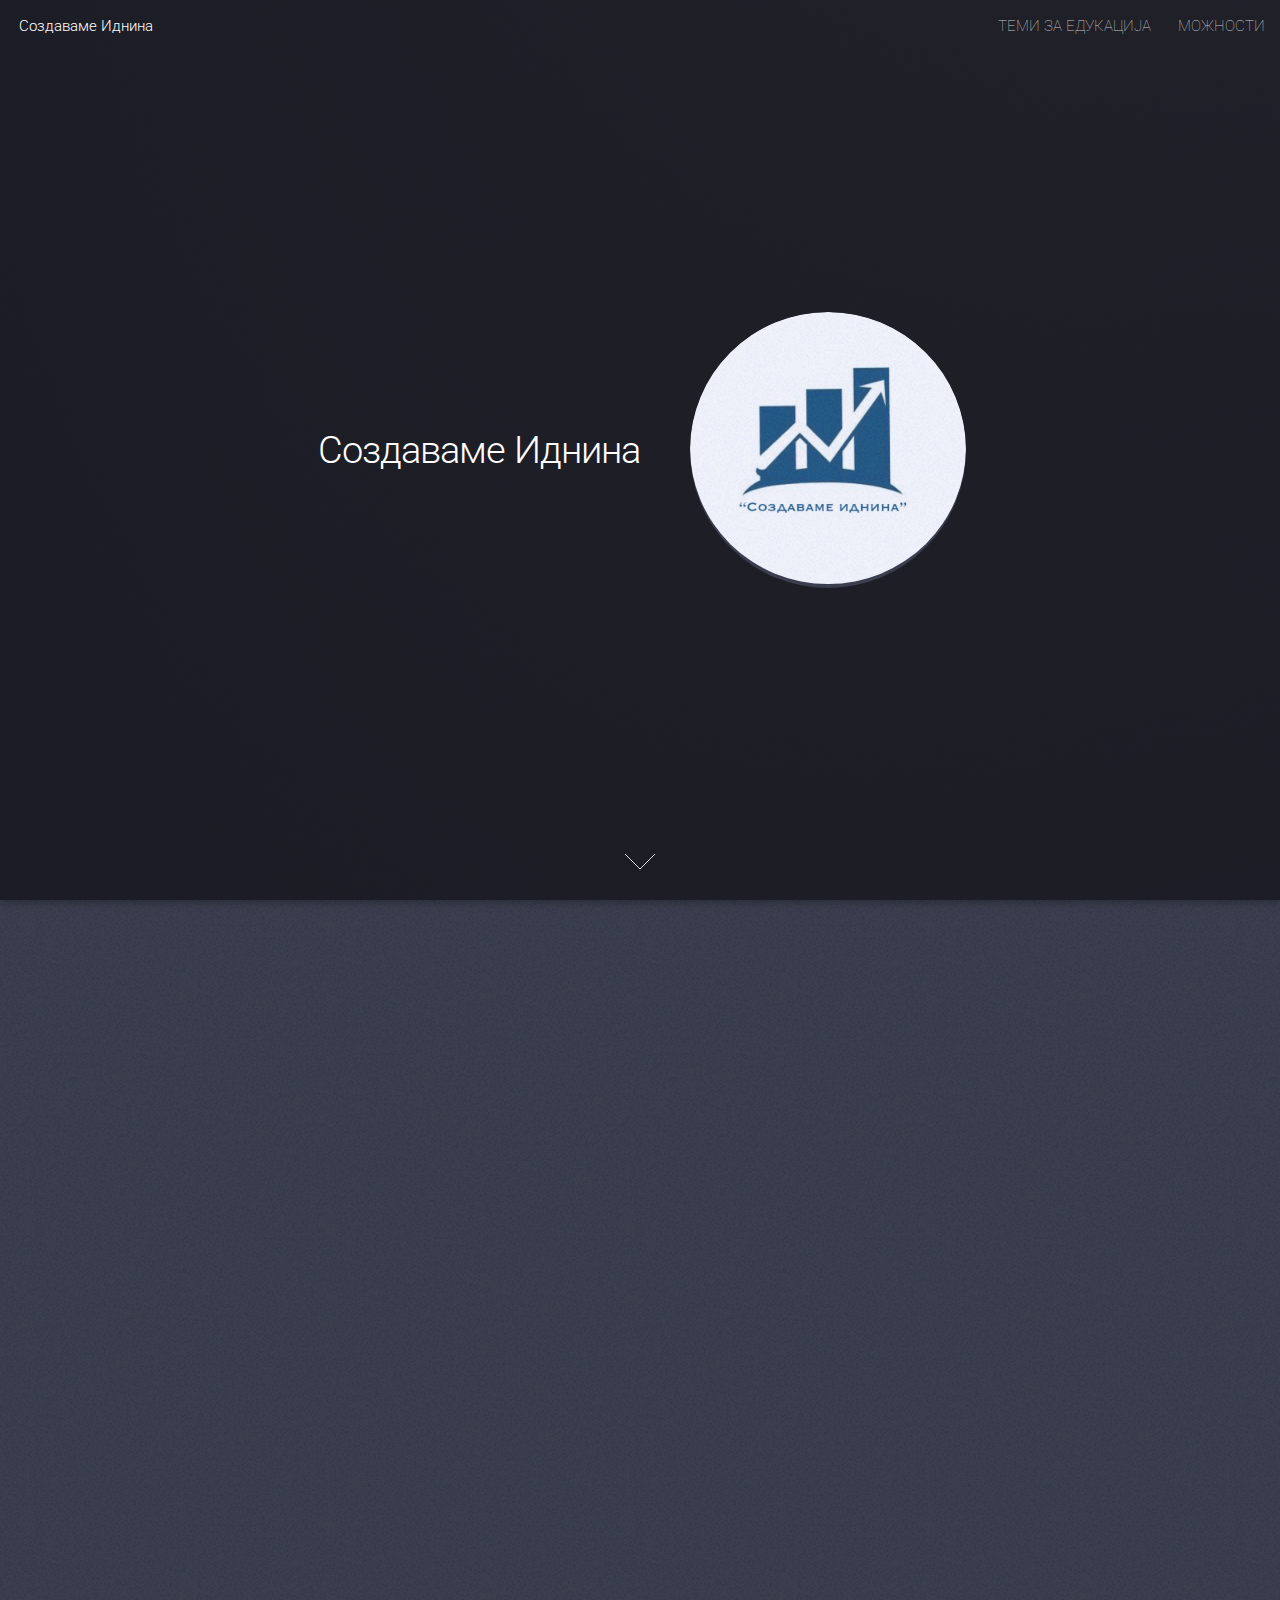
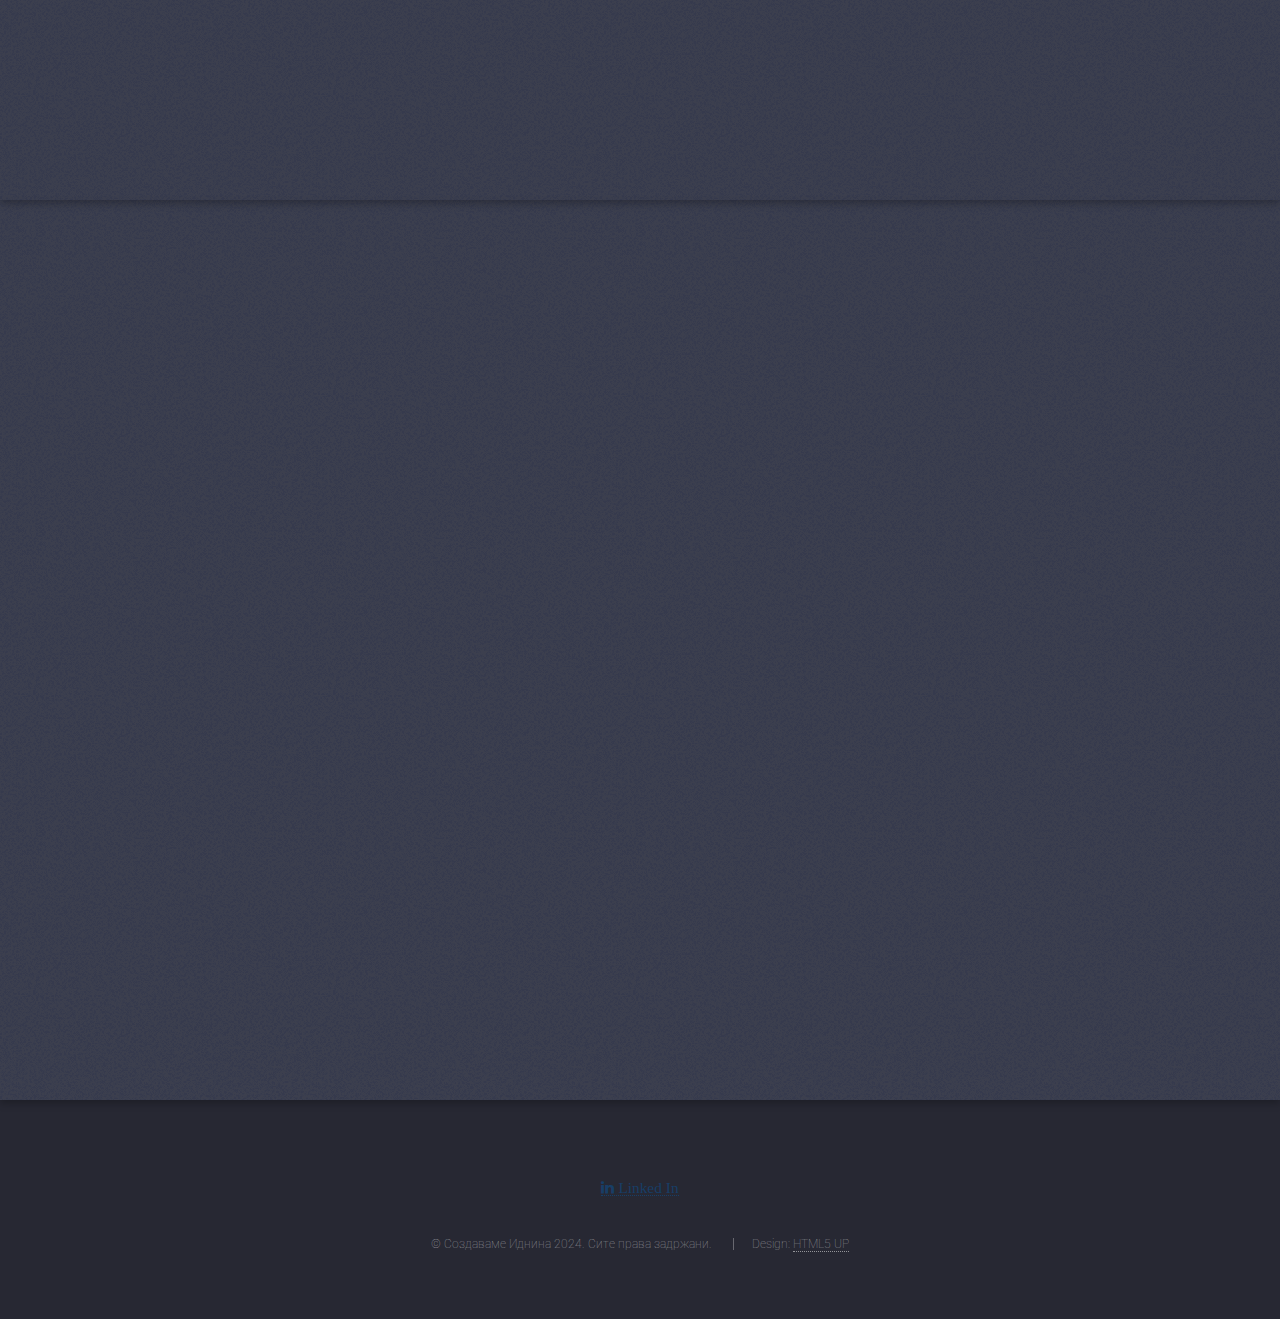
<file: index.html>
<!DOCTYPE HTML>
<!--
	Landed by HTML5 UP
	html5up.net | @ajlkn
	Free for personal and commercial use under the CCA 3.0 license (html5up.net/license)
-->

<!---
simple comment
-->
<html>

<head>
	<title>Создаваме Иднина</title>
	<meta charset="utf-8" />
	<meta name="viewport" content="width=device-width, initial-scale=1, user-scalable=no" />
	<link rel="stylesheet" href="assets/css/main.css" />
	<noscript>
		<link rel="stylesheet" href="assets/css/noscript.css" />
	</noscript>
</head>

<body class="is-preload landing">
	<div id="page-wrapper">
		<!-- Header -->
		<header id="header">
			<h1 id="logo"><a href="index.html">Создаваме Иднина</a></h1>
			<nav id="nav">
				<ul>
					<li><a href="themes.html">ТЕМИ ЗА ЕДУКАЦИЈА</a></li>
					<li><a href="contact.html">МОЖНОСТИ</a></li>
				</ul>
			</nav>
		</header>
		<!-- Banner -->
		<section id="banner">
			<div class="content">
				<header>
					<h2>Создаваме Иднина</h2>
				</header>
				<span class="image"><img src="images/logo-2.jpg" alt="" /></span>
			</div>
			<a href="#one" class="goto-next scrolly">Next</a>
		</section>
		<!-- One -->
		<section id="one" class="spotlight style1 bottom">
			<span class="image fit main"><img src="images/gradient.jpeg" alt="" /></span>
			<div class="content">
				<div class="container">
					<div class="row">
						<div class="col-4 col-12-medium">
							<header>
								<h2>Драгица Карова</h2>
								<p></p>
							</header>
						</div>
						<div class="col-4 col-12-medium">
							<p>
								Драгица Карова
								<br>
								70215
								<br>
								<a href="tel:+38978317155" style="color:#FFFFFF">📲 +389 78 317 155</a>
								<br>
								<a href="mailto:karova.dragica@yahoo.com" style="color:#FFFFFF">📩
									karova.dragica@yahoo.com</a>
								<br>
							</p>
						</div>
					</div>
				</div>
			</div>
			<a href="#two" class="goto-next scrolly">Next</a>
		</section>
		<!-- Two -->
		<section id="two" class="spotlight style2 right">
			<span class="image fit main"><img src="images/dragica.jpg" alt="" /></span>
			<div class="content">
				<header>
				</header>
				<p>
					Драгица Карова е дел од австриска групација која се занимава со финансиска анализа.
					Има 15 годишно искуство во областа на менаџмент, осигурување и продажба. 
					Поседува лиценца за осигурителен брокер, лиценца за инвестициски и пензиски агент.
				</br>
				Има долгогодишно знаење и искуство во тимско работење со одговорно пристапување дека секој од НАС е 
				различен,единствен и неповторлив.
				</p>
			</div>
			<a href="#three" class="goto-next scrolly">Next</a>
		</section>
		<footer id="footer">
			<ul class="icons">

				<li><a href="https://www.linkedin.com" class="fa fa-linkedin"><span class="label"> Linked In</span></a>
				</li>
				</br>
			</ul>
			<ul class="copyright">
				<li>&copy; Создаваме Иднина 2024. Сите права задржани.</li>
				<li>Design: <a href="http://html5up.net">HTML5 UP</a></li>
			</ul>
		</footer>
	</div>

	<!-- Scripts -->
	<script src="assets/js/jquery.min.js"></script>
	<script src="assets/js/jquery.scrolly.min.js"></script>
	<script src="assets/js/jquery.dropotron.min.js"></script>
	<script src="assets/js/jquery.scrollex.min.js"></script>
	<script src="assets/js/browser.min.js"></script>
	<script src="assets/js/breakpoints.min.js"></script>
	<script src="assets/js/util.js"></script>
	<script src="assets/js/main.js"></script>
	<link rel="stylesheet" href="https://cdnjs.cloudflare.com/ajax/libs/font-awesome/4.7.0/css/font-awesome.min.css">
</body>

</html>
</file>
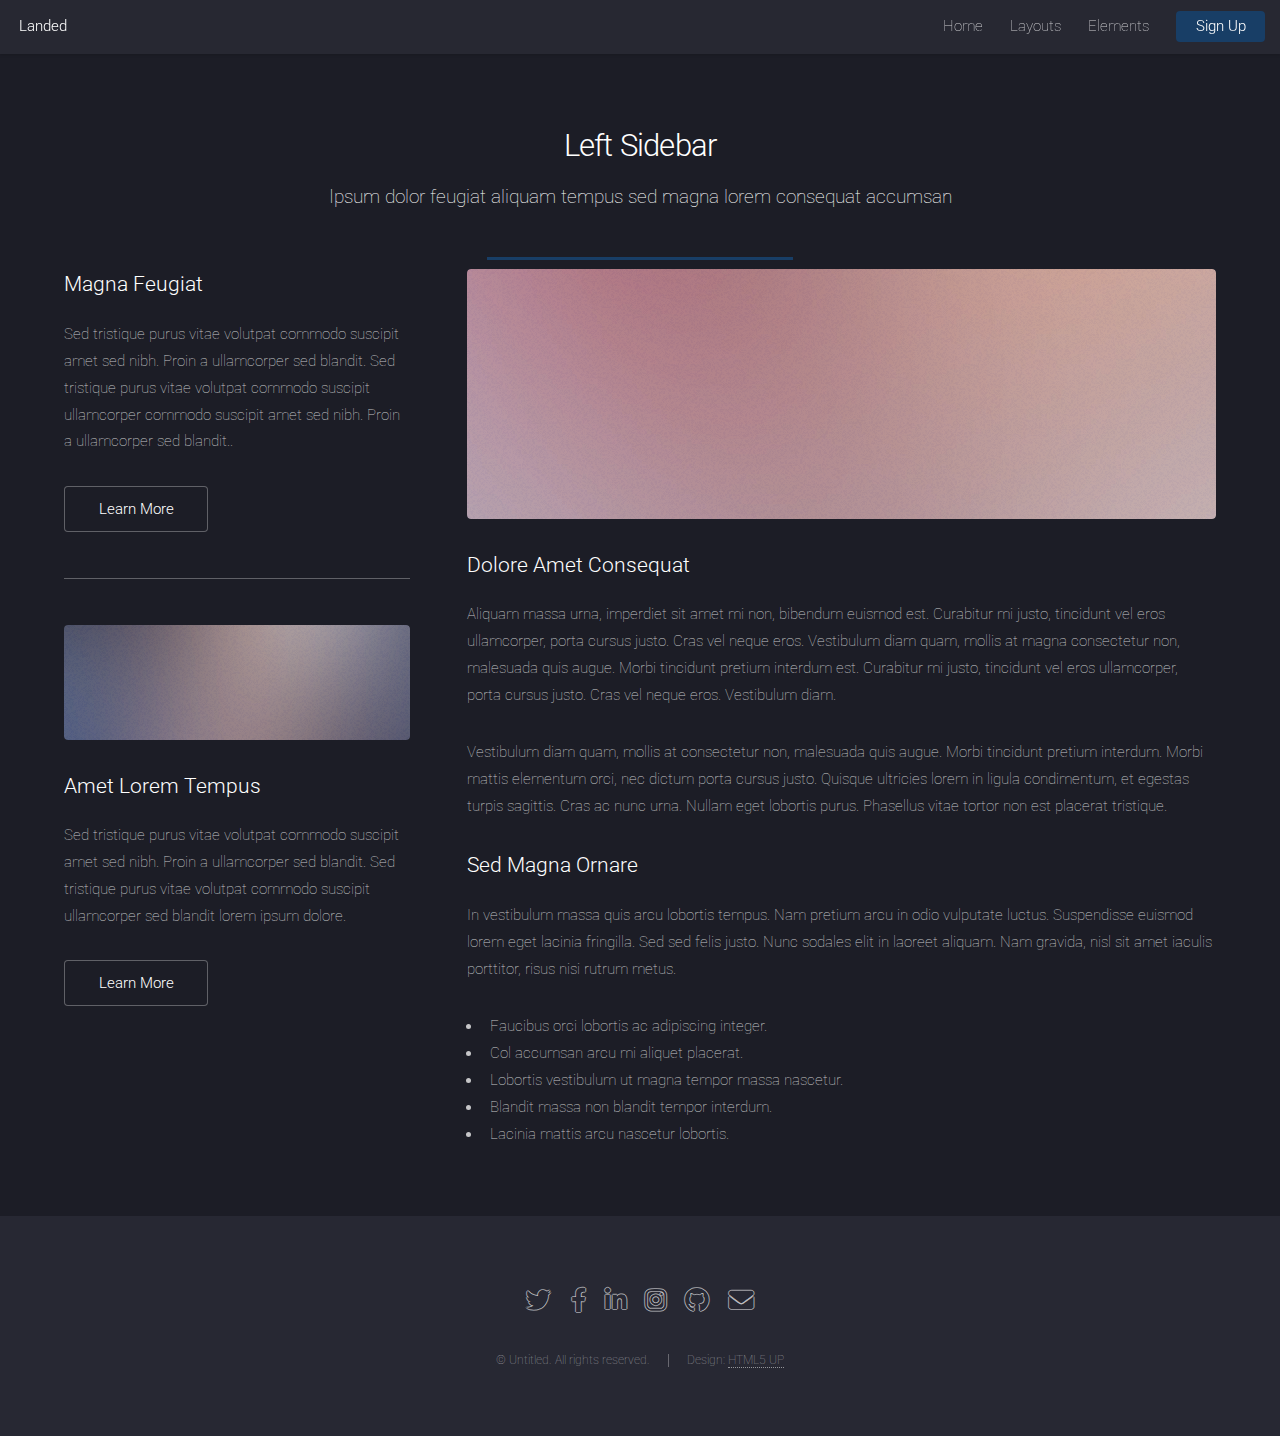
<file: left-sidebar.html>
<!DOCTYPE HTML>
<!--
	Landed by HTML5 UP
	html5up.net | @ajlkn
	Free for personal and commercial use under the CCA 3.0 license (html5up.net/license)
-->
<html>
	<head>
		<title>Left Sidebar - Landed by HTML5 UP</title>
		<meta charset="utf-8" />
		<meta name="viewport" content="width=device-width, initial-scale=1, user-scalable=no" />
		<link rel="stylesheet" href="assets/css/main.css" />
		<noscript><link rel="stylesheet" href="assets/css/noscript.css" /></noscript>
	</head>
	<body class="is-preload">
		<div id="page-wrapper">

			<!-- Header -->
				<header id="header">
					<h1 id="logo"><a href="index.html">Landed</a></h1>
					<nav id="nav">
						<ul>
							<li><a href="index.html">Home</a></li>
							<li>
								<a href="#">Layouts</a>
								<ul>
									<li><a href="left-sidebar.html">Left Sidebar</a></li>
									<li><a href="right-sidebar.html">Right Sidebar</a></li>
									<li><a href="no-sidebar.html">No Sidebar</a></li>
									<li>
										<a href="#">Submenu</a>
										<ul>
											<li><a href="#">Option 1</a></li>
											<li><a href="#">Option 2</a></li>
											<li><a href="#">Option 3</a></li>
											<li><a href="#">Option 4</a></li>
										</ul>
									</li>
								</ul>
							</li>
							<li><a href="elements.html">Elements</a></li>
							<li><a href="#" class="button primary">Sign Up</a></li>
						</ul>
					</nav>
				</header>

			<!-- Main -->
				<div id="main" class="wrapper style1">
					<div class="container">
						<header class="major">
							<h2>Left Sidebar</h2>
							<p>Ipsum dolor feugiat aliquam tempus sed magna lorem consequat accumsan</p>
						</header>
						<div class="row gtr-150">
							<div class="col-4 col-12-medium">

								<!-- Sidebar -->
									<section id="sidebar">
										<section>
											<h3>Magna Feugiat</h3>
											<p>Sed tristique purus vitae volutpat commodo suscipit amet sed nibh. Proin a ullamcorper sed blandit. Sed tristique purus vitae volutpat commodo suscipit ullamcorper commodo suscipit amet sed nibh. Proin a ullamcorper sed blandit..</p>
											<footer>
												<ul class="actions">
													<li><a href="#" class="button">Learn More</a></li>
												</ul>
											</footer>
										</section>
										<hr />
										<section>
											<a href="#" class="image fit"><img src="images/pic06.jpg" alt="" /></a>
											<h3>Amet Lorem Tempus</h3>
											<p>Sed tristique purus vitae volutpat commodo suscipit amet sed nibh. Proin a ullamcorper sed blandit. Sed tristique purus vitae volutpat commodo suscipit ullamcorper sed blandit lorem ipsum dolore.</p>
											<footer>
												<ul class="actions">
													<li><a href="#" class="button">Learn More</a></li>
												</ul>
											</footer>
										</section>
									</section>

							</div>
							<div class="col-8 col-12-medium imp-medium">

								<!-- Content -->
									<section id="content">
										<a href="#" class="image fit"><img src="images/pic05.jpg" alt="" /></a>
										<h3>Dolore Amet Consequat</h3>
										<p>Aliquam massa urna, imperdiet sit amet mi non, bibendum euismod est. Curabitur mi justo, tincidunt vel eros ullamcorper, porta cursus justo. Cras vel neque eros. Vestibulum diam quam, mollis at magna consectetur non, malesuada quis augue. Morbi tincidunt pretium interdum est. Curabitur mi justo, tincidunt vel eros ullamcorper, porta cursus justo. Cras vel neque eros. Vestibulum diam.</p>
										<p>Vestibulum diam quam, mollis at consectetur non, malesuada quis augue. Morbi tincidunt pretium interdum. Morbi mattis elementum orci, nec dictum porta cursus justo. Quisque ultricies lorem in ligula condimentum, et egestas turpis sagittis. Cras ac nunc urna. Nullam eget lobortis purus. Phasellus vitae tortor non est placerat tristique.</p>
										<h3>Sed Magna Ornare</h3>
										<p>In vestibulum massa quis arcu lobortis tempus. Nam pretium arcu in odio vulputate luctus. Suspendisse euismod lorem eget lacinia fringilla. Sed sed felis justo. Nunc sodales elit in laoreet aliquam. Nam gravida, nisl sit amet iaculis porttitor, risus nisi rutrum metus.</p>
										<ul>
											<li>Faucibus orci lobortis ac adipiscing integer.</li>
											<li>Col accumsan arcu mi aliquet placerat.</li>
											<li>Lobortis vestibulum ut magna tempor massa nascetur.</li>
											<li>Blandit massa non blandit tempor interdum.</li>
											<li>Lacinia mattis arcu nascetur lobortis.</li>
										</ul>
									</section>

							</div>
						</div>
					</div>
				</div>

			<!-- Footer -->
				<footer id="footer">
					<ul class="icons">
						<li><a href="#" class="icon brands alt fa-twitter"><span class="label">Twitter</span></a></li>
						<li><a href="#" class="icon brands alt fa-facebook-f"><span class="label">Facebook</span></a></li>
						<li><a href="#" class="icon brands alt fa-linkedin-in"><span class="label">LinkedIn</span></a></li>
						<li><a href="#" class="icon brands alt fa-instagram"><span class="label">Instagram</span></a></li>
						<li><a href="#" class="icon brands alt fa-github"><span class="label">GitHub</span></a></li>
						<li><a href="#" class="icon solid alt fa-envelope"><span class="label">Email</span></a></li>
					</ul>
					<ul class="copyright">
						<li>&copy; Untitled. All rights reserved.</li><li>Design: <a href="http://html5up.net">HTML5 UP</a></li>
					</ul>
				</footer>

		</div>

		<!-- Scripts -->
			<script src="assets/js/jquery.min.js"></script>
			<script src="assets/js/jquery.scrolly.min.js"></script>
			<script src="assets/js/jquery.dropotron.min.js"></script>
			<script src="assets/js/jquery.scrollex.min.js"></script>
			<script src="assets/js/browser.min.js"></script>
			<script src="assets/js/breakpoints.min.js"></script>
			<script src="assets/js/util.js"></script>
			<script src="assets/js/main.js"></script>

	</body>
</html>
</file>
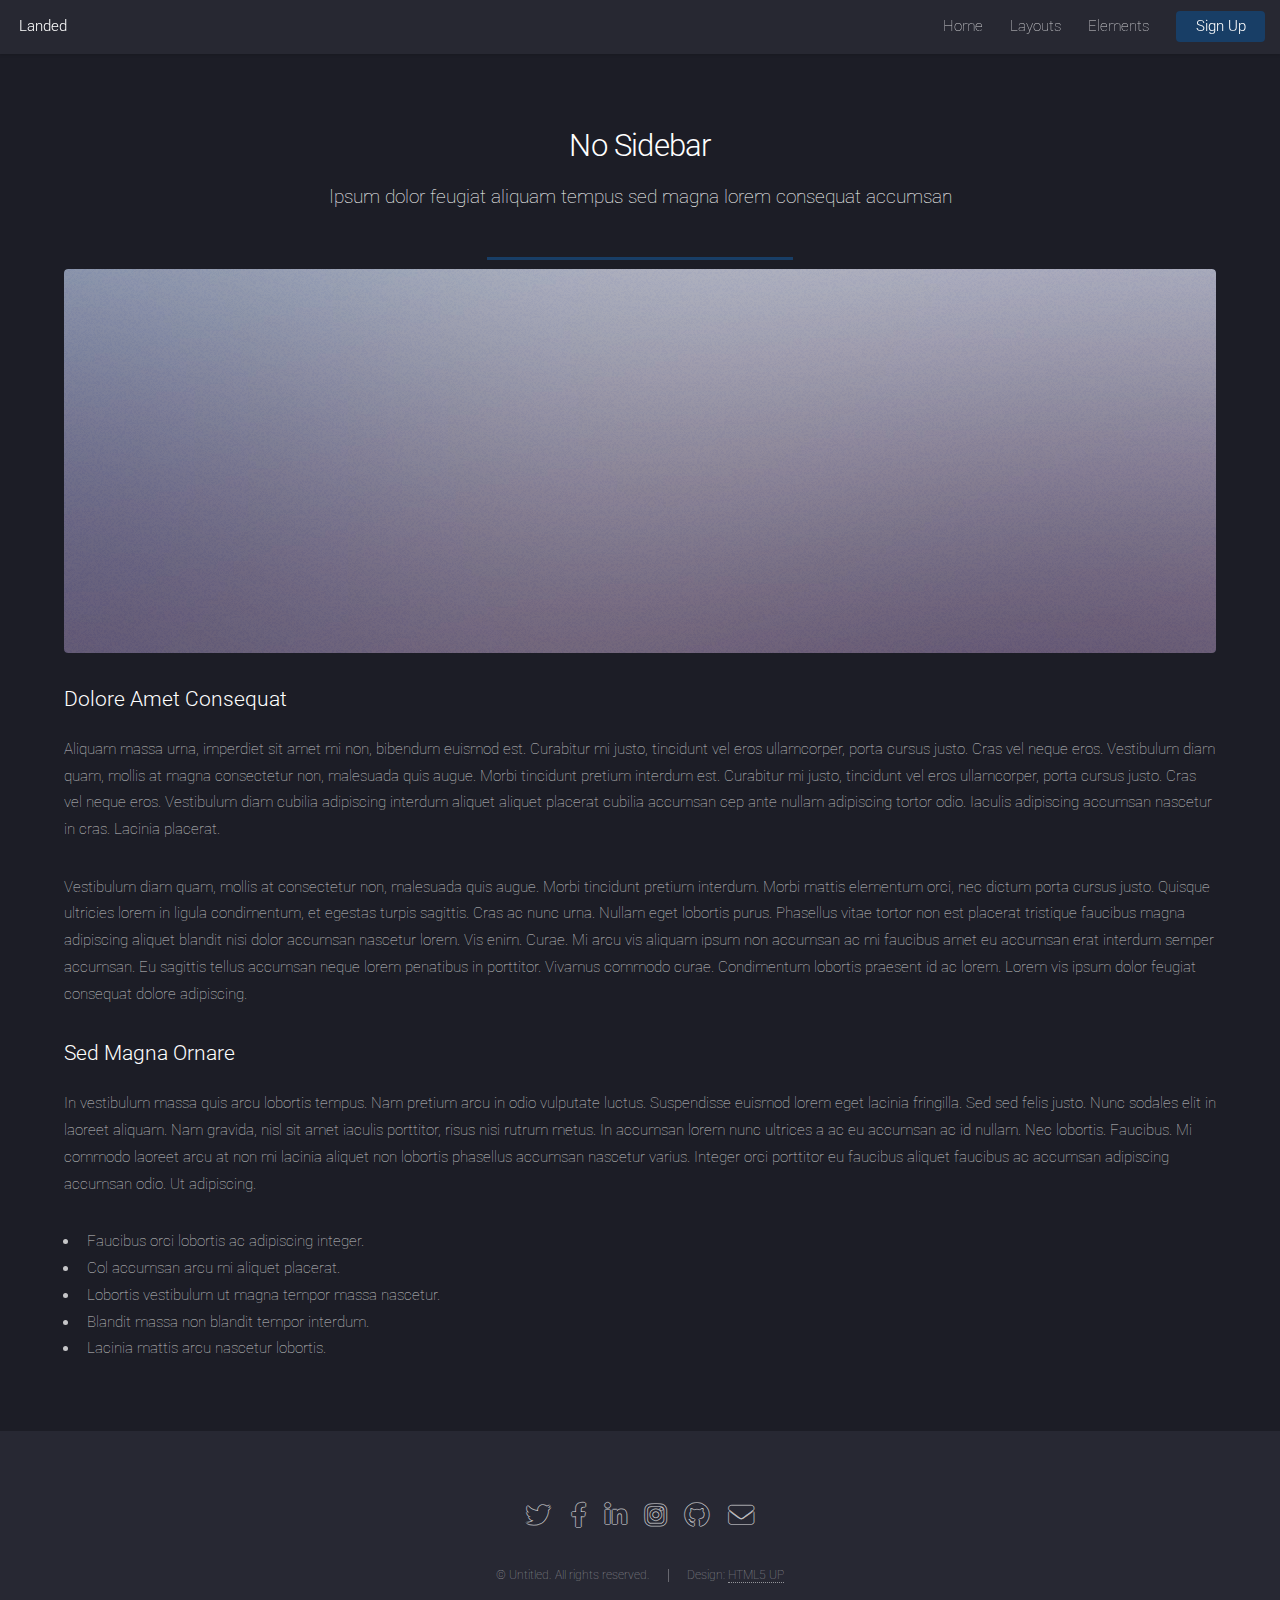
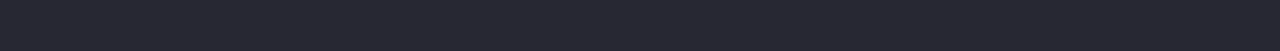
<file: no-sidebar.html>
<!DOCTYPE HTML>
<!--
	Landed by HTML5 UP
	html5up.net | @ajlkn
	Free for personal and commercial use under the CCA 3.0 license (html5up.net/license)
-->
<html>
	<head>
		<title>No Sidebar - Landed by HTML5 UP</title>
		<meta charset="utf-8" />
		<meta name="viewport" content="width=device-width, initial-scale=1, user-scalable=no" />
		<link rel="stylesheet" href="assets/css/main.css" />
		<noscript><link rel="stylesheet" href="assets/css/noscript.css" /></noscript>
	</head>
	<body class="is-preload">
		<div id="page-wrapper">

			<!-- Header -->
				<header id="header">
					<h1 id="logo"><a href="index.html">Landed</a></h1>
					<nav id="nav">
						<ul>
							<li><a href="index.html">Home</a></li>
							<li>
								<a href="#">Layouts</a>
								<ul>
									<li><a href="left-sidebar.html">Left Sidebar</a></li>
									<li><a href="right-sidebar.html">Right Sidebar</a></li>
									<li><a href="no-sidebar.html">No Sidebar</a></li>
									<li>
										<a href="#">Submenu</a>
										<ul>
											<li><a href="#">Option 1</a></li>
											<li><a href="#">Option 2</a></li>
											<li><a href="#">Option 3</a></li>
											<li><a href="#">Option 4</a></li>
										</ul>
									</li>
								</ul>
							</li>
							<li><a href="elements.html">Elements</a></li>
							<li><a href="#" class="button primary">Sign Up</a></li>
						</ul>
					</nav>
				</header>

			<!-- Main -->
				<div id="main" class="wrapper style1">
					<div class="container">
						<header class="major">
							<h2>No Sidebar</h2>
							<p>Ipsum dolor feugiat aliquam tempus sed magna lorem consequat accumsan</p>
						</header>

						<!-- Content -->
							<section id="content">
								<a href="#" class="image fit"><img src="images/pic07.jpg" alt="" /></a>
								<h3>Dolore Amet Consequat</h3>
								<p>Aliquam massa urna, imperdiet sit amet mi non, bibendum euismod est. Curabitur mi justo, tincidunt vel eros ullamcorper, porta cursus justo. Cras vel neque eros. Vestibulum diam quam, mollis at magna consectetur non, malesuada quis augue. Morbi tincidunt pretium interdum est. Curabitur mi justo, tincidunt vel eros ullamcorper, porta cursus justo. Cras vel neque eros. Vestibulum diam cubilia adipiscing interdum aliquet aliquet placerat cubilia accumsan cep ante nullam adipiscing tortor odio. Iaculis adipiscing accumsan nascetur in cras. Lacinia placerat.</p>
								<p>Vestibulum diam quam, mollis at consectetur non, malesuada quis augue. Morbi tincidunt pretium interdum. Morbi mattis elementum orci, nec dictum porta cursus justo. Quisque ultricies lorem in ligula condimentum, et egestas turpis sagittis. Cras ac nunc urna. Nullam eget lobortis purus. Phasellus vitae tortor non est placerat tristique faucibus magna adipiscing aliquet blandit nisi dolor accumsan nascetur lorem. Vis enim. Curae. Mi arcu vis aliquam ipsum non accumsan ac mi faucibus amet eu accumsan erat interdum semper accumsan. Eu sagittis tellus accumsan neque lorem penatibus in porttitor. Vivamus commodo curae. Condimentum lobortis praesent id ac lorem. Lorem vis ipsum dolor feugiat consequat dolore adipiscing.</p>
								<h3>Sed Magna Ornare</h3>
								<p>In vestibulum massa quis arcu lobortis tempus. Nam pretium arcu in odio vulputate luctus. Suspendisse euismod lorem eget lacinia fringilla. Sed sed felis justo. Nunc sodales elit in laoreet aliquam. Nam gravida, nisl sit amet iaculis porttitor, risus nisi rutrum metus. In accumsan lorem nunc ultrices a ac eu accumsan ac id nullam. Nec lobortis. Faucibus. Mi commodo laoreet arcu at non mi lacinia aliquet non lobortis phasellus accumsan nascetur varius. Integer orci porttitor eu faucibus aliquet faucibus ac accumsan adipiscing accumsan odio. Ut adipiscing.</p>
								<ul>
									<li>Faucibus orci lobortis ac adipiscing integer.</li>
									<li>Col accumsan arcu mi aliquet placerat.</li>
									<li>Lobortis vestibulum ut magna tempor massa nascetur.</li>
									<li>Blandit massa non blandit tempor interdum.</li>
									<li>Lacinia mattis arcu nascetur lobortis.</li>
								</ul>
							</section>

					</div>
				</div>

			<!-- Footer -->
				<footer id="footer">
					<ul class="icons">
						<li><a href="#" class="icon brands alt fa-twitter"><span class="label">Twitter</span></a></li>
						<li><a href="#" class="icon brands alt fa-facebook-f"><span class="label">Facebook</span></a></li>
						<li><a href="#" class="icon brands alt fa-linkedin-in"><span class="label">LinkedIn</span></a></li>
						<li><a href="#" class="icon brands alt fa-instagram"><span class="label">Instagram</span></a></li>
						<li><a href="#" class="icon brands alt fa-github"><span class="label">GitHub</span></a></li>
						<li><a href="#" class="icon solid alt fa-envelope"><span class="label">Email</span></a></li>
					</ul>
					<ul class="copyright">
						<li>&copy; Untitled. All rights reserved.</li><li>Design: <a href="http://html5up.net">HTML5 UP</a></li>
					</ul>
				</footer>

		</div>

		<!-- Scripts -->
			<script src="assets/js/jquery.min.js"></script>
			<script src="assets/js/jquery.scrolly.min.js"></script>
			<script src="assets/js/jquery.dropotron.min.js"></script>
			<script src="assets/js/jquery.scrollex.min.js"></script>
			<script src="assets/js/browser.min.js"></script>
			<script src="assets/js/breakpoints.min.js"></script>
			<script src="assets/js/util.js"></script>
			<script src="assets/js/main.js"></script>

	</body>
</html>
</file>
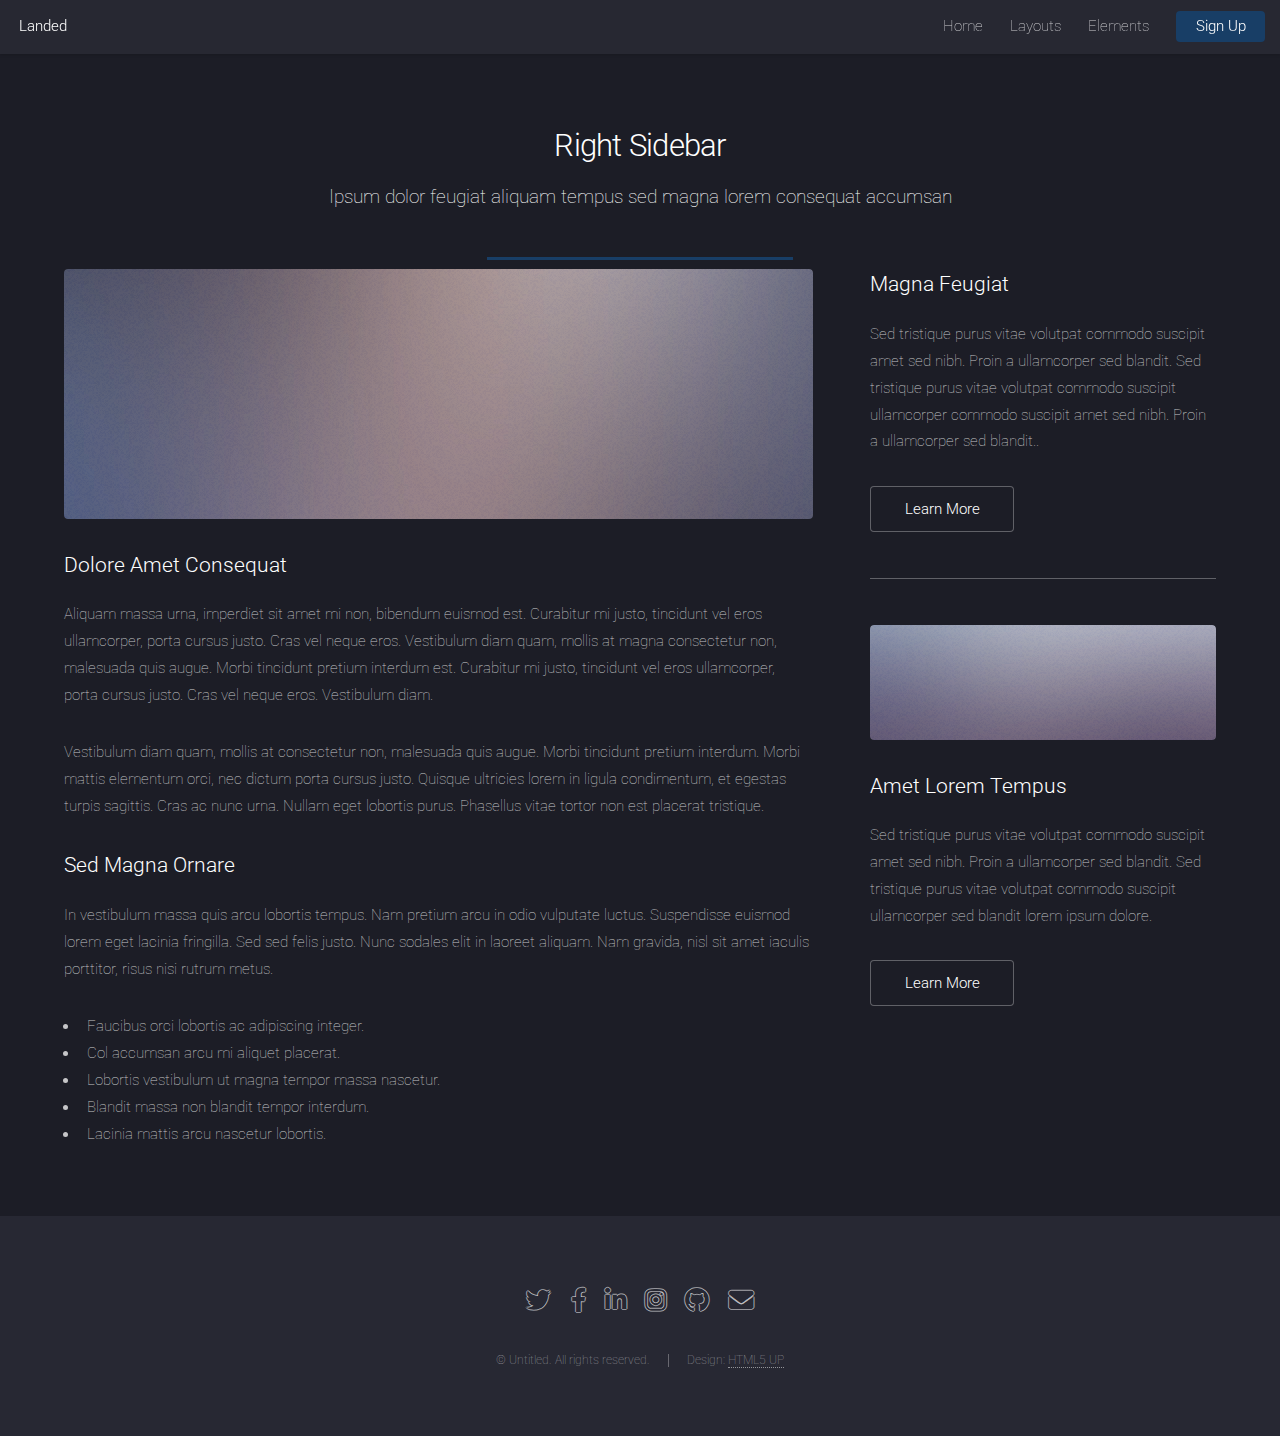
<file: right-sidebar.html>
<!DOCTYPE HTML>
<!--
	Landed by HTML5 UP
	html5up.net | @ajlkn
	Free for personal and commercial use under the CCA 3.0 license (html5up.net/license)
-->
<html>
	<head>
		<title>Right Sidebar - Landed by HTML5 UP</title>
		<meta charset="utf-8" />
		<meta name="viewport" content="width=device-width, initial-scale=1, user-scalable=no" />
		<link rel="stylesheet" href="assets/css/main.css" />
		<noscript><link rel="stylesheet" href="assets/css/noscript.css" /></noscript>
	</head>
	<body class="is-preload">
		<div id="page-wrapper">

			<!-- Header -->
				<header id="header">
					<h1 id="logo"><a href="index.html">Landed</a></h1>
					<nav id="nav">
						<ul>
							<li><a href="index.html">Home</a></li>
							<li>
								<a href="#">Layouts</a>
								<ul>
									<li><a href="left-sidebar.html">Left Sidebar</a></li>
									<li><a href="right-sidebar.html">Right Sidebar</a></li>
									<li><a href="no-sidebar.html">No Sidebar</a></li>
									<li>
										<a href="#">Submenu</a>
										<ul>
											<li><a href="#">Option 1</a></li>
											<li><a href="#">Option 2</a></li>
											<li><a href="#">Option 3</a></li>
											<li><a href="#">Option 4</a></li>
										</ul>
									</li>
								</ul>
							</li>
							<li><a href="elements.html">Elements</a></li>
							<li><a href="#" class="button primary">Sign Up</a></li>
						</ul>
					</nav>
				</header>

			<!-- Main -->
				<div id="main" class="wrapper style1">
					<div class="container">
						<header class="major">
							<h2>Right Sidebar</h2>
							<p>Ipsum dolor feugiat aliquam tempus sed magna lorem consequat accumsan</p>
						</header>
						<div class="row gtr-150">
							<div class="col-8 col-12-medium">

								<!-- Content -->
									<section id="content">
										<a href="#" class="image fit"><img src="images/pic06.jpg" alt="" /></a>
										<h3>Dolore Amet Consequat</h3>
										<p>Aliquam massa urna, imperdiet sit amet mi non, bibendum euismod est. Curabitur mi justo, tincidunt vel eros ullamcorper, porta cursus justo. Cras vel neque eros. Vestibulum diam quam, mollis at magna consectetur non, malesuada quis augue. Morbi tincidunt pretium interdum est. Curabitur mi justo, tincidunt vel eros ullamcorper, porta cursus justo. Cras vel neque eros. Vestibulum diam.</p>
										<p>Vestibulum diam quam, mollis at consectetur non, malesuada quis augue. Morbi tincidunt pretium interdum. Morbi mattis elementum orci, nec dictum porta cursus justo. Quisque ultricies lorem in ligula condimentum, et egestas turpis sagittis. Cras ac nunc urna. Nullam eget lobortis purus. Phasellus vitae tortor non est placerat tristique.</p>
										<h3>Sed Magna Ornare</h3>
										<p>In vestibulum massa quis arcu lobortis tempus. Nam pretium arcu in odio vulputate luctus. Suspendisse euismod lorem eget lacinia fringilla. Sed sed felis justo. Nunc sodales elit in laoreet aliquam. Nam gravida, nisl sit amet iaculis porttitor, risus nisi rutrum metus.</p>
										<ul>
											<li>Faucibus orci lobortis ac adipiscing integer.</li>
											<li>Col accumsan arcu mi aliquet placerat.</li>
											<li>Lobortis vestibulum ut magna tempor massa nascetur.</li>
											<li>Blandit massa non blandit tempor interdum.</li>
											<li>Lacinia mattis arcu nascetur lobortis.</li>
										</ul>
									</section>

							</div>
							<div class="col-4 col-12-medium">

								<!-- Sidebar -->
									<section id="sidebar">
										<section>
											<h3>Magna Feugiat</h3>
											<p>Sed tristique purus vitae volutpat commodo suscipit amet sed nibh. Proin a ullamcorper sed blandit. Sed tristique purus vitae volutpat commodo suscipit ullamcorper commodo suscipit amet sed nibh. Proin a ullamcorper sed blandit..</p>
											<footer>
												<ul class="actions">
													<li><a href="#" class="button">Learn More</a></li>
												</ul>
											</footer>
										</section>
										<hr />
										<section>
											<a href="#" class="image fit"><img src="images/pic07.jpg" alt="" /></a>
											<h3>Amet Lorem Tempus</h3>
											<p>Sed tristique purus vitae volutpat commodo suscipit amet sed nibh. Proin a ullamcorper sed blandit. Sed tristique purus vitae volutpat commodo suscipit ullamcorper sed blandit lorem ipsum dolore.</p>
											<footer>
												<ul class="actions">
													<li><a href="#" class="button">Learn More</a></li>
												</ul>
											</footer>
										</section>
									</section>

							</div>
						</div>
					</div>
				</div>

			<!-- Footer -->
				<footer id="footer">
					<ul class="icons">
						<li><a href="#" class="icon brands alt fa-twitter"><span class="label">Twitter</span></a></li>
						<li><a href="#" class="icon brands alt fa-facebook-f"><span class="label">Facebook</span></a></li>
						<li><a href="#" class="icon brands alt fa-linkedin-in"><span class="label">LinkedIn</span></a></li>
						<li><a href="#" class="icon brands alt fa-instagram"><span class="label">Instagram</span></a></li>
						<li><a href="#" class="icon brands alt fa-github"><span class="label">GitHub</span></a></li>
						<li><a href="#" class="icon solid alt fa-envelope"><span class="label">Email</span></a></li>
					</ul>
					<ul class="copyright">
						<li>&copy; Untitled. All rights reserved.</li><li>Design: <a href="http://html5up.net">HTML5 UP</a></li>
					</ul>
				</footer>

		</div>

		<!-- Scripts -->
			<script src="assets/js/jquery.min.js"></script>
			<script src="assets/js/jquery.scrolly.min.js"></script>
			<script src="assets/js/jquery.dropotron.min.js"></script>
			<script src="assets/js/jquery.scrollex.min.js"></script>
			<script src="assets/js/browser.min.js"></script>
			<script src="assets/js/breakpoints.min.js"></script>
			<script src="assets/js/util.js"></script>
			<script src="assets/js/main.js"></script>

	</body>
</html>
</file>
<file: assets/css/noscript.css>
/*
	Landed by HTML5 UP
	html5up.net | @ajlkn
	Free for personal and commercial use under the CCA 3.0 license (html5up.net/license)
*/

/* Loader */

	body.landing.is-preload:before {
		display: none;
	}

	body.landing.is-preload:after {
		display: none;
	}
</file>
<file: assets/css/main.css>
@import url("fontawesome-all.min.css");
@import url("https://fonts.googleapis.com/css?family=Roboto:100,300,100italic,300italic");

/*
	Landed by HTML5 UP
	html5up.net | @ajlkn
	Free for personal and commercial use under the CCA 3.0 license (html5up.net/license)
*/

html, body, div, span, applet, object,
iframe, h1, h2, h3, h4, h5, h6, p, blockquote,
pre, a, abbr, acronym, address, big, cite,
code, del, dfn, em, img, ins, kbd, q, s, samp,
small, strike, strong, sub, sup, tt, var, b,
u, i, center, dl, dt, dd, ol, ul, li, fieldset,
form, label, legend, table, caption, tbody,
tfoot, thead, tr, th, td, article, aside,
canvas, details, embed, figure, figcaption,
footer, header, hgroup, menu, nav, output, ruby,
section, summary, time, mark, audio, video {
	margin: 0;
	padding: 0;
	border: 0;
	font-size: 100%;
	font: inherit;
	vertical-align: baseline;}

article, aside, details, figcaption, figure,
footer, header, hgroup, menu, nav, section {
	display: block;}

body {
	line-height: 1;
}

ol, ul {
	list-style: none;
}

blockquote, q {
	quotes: none;
}

	blockquote:before, blockquote:after, q:before, q:after {
		content: '';
		content: none;
	}

table {
	border-collapse: collapse;
	border-spacing: 0;
}

body {
	-webkit-text-size-adjust: none;
}

mark {
	background-color: transparent;
	color: inherit;
}

input::-moz-focus-inner {
	border: 0;
	padding: 0;
}

input, select, textarea {
	-moz-appearance: none;
	-webkit-appearance: none;
	-ms-appearance: none;
	appearance: none;
}

/* Basic */

	html {
		box-sizing: border-box;
	}

	*, *:before, *:after {
		box-sizing: inherit;
	}

	html, body {
		background: #1c1d26;
	}

	body.is-preload *, body.is-preload *:before, body.is-preload *:after {
		-moz-animation: none !important;
		-webkit-animation: none !important;
		-ms-animation: none !important;
		animation: none !important;
		-moz-transition: none !important;
		-webkit-transition: none !important;
		-ms-transition: none !important;
		transition: none !important;
	}

	body, input, select, textarea {
		color: rgba(255, 255, 255, 0.75);
		font-family: "Roboto", Helvetica, sans-serif;
		font-size: 15pt;
		font-weight: 100;
		line-height: 1.75em;
	}

	a {
		-moz-transition: border-color 0.2s ease-in-out, color 0.2s ease-in-out;
		-webkit-transition: border-color 0.2s ease-in-out, color 0.2s ease-in-out;
		-ms-transition: border-color 0.2s ease-in-out, color 0.2s ease-in-out;
		transition: border-color 0.2s ease-in-out, color 0.2s ease-in-out;
		border-bottom: dotted 1px;
		color: #183e66;
		text-decoration: none;
	}

		a:hover {
			color: #183e66 !important;
			border-bottom-color: transparent;
		}

	strong, b {
		color: #ffffff;
		font-weight: 300;
	}

	em, i {
		font-style: italic;
	}

	p {
		margin: 0 0 2em 0;
	}

	h1, h2, h3, h4, h5, h6 {
		color: #ffffff;
		font-weight: 300;
		line-height: 1em;
		margin: 0 0 1em 0;
	}

		h1 a, h2 a, h3 a, h4 a, h5 a, h6 a {
			color: inherit;
			border: 0;
		}

	h2 {
		font-size: 2em;
		line-height: 1.5em;
		letter-spacing: -0.025em;
	}

	h3 {
		font-size: 1.35em;
		line-height: 1.5em;
	}

	h4 {
		font-size: 1.1em;
		line-height: 1.5em;
	}

	h5 {
		font-size: 0.9em;
		line-height: 1.5em;
	}

	h6 {
		font-size: 0.7em;
		line-height: 1.5em;
	}

	sub {
		font-size: 0.8em;
		position: relative;
		top: 0.5em;
	}

	sup {
		font-size: 0.8em;
		position: relative;
		top: -0.5em;
	}

	hr {
		border: 0;
		border-bottom: solid 1px rgba(255, 255, 255, 0.3);
		margin: 3em 0;
	}

		hr.major {
			margin: 4em 0;
		}

	blockquote {
		border-left: solid 4px rgba(255, 255, 255, 0.3);
		font-style: italic;
		margin: 0 0 2em 0;
		padding: 0.5em 0 0.5em 2em;
	}

	code {
		background: rgba(255, 255, 255, 0.075);
		border-radius: 4px;
		font-family: "Courier New", monospace;
		font-size: 0.9em;
		margin: 0 0.25em;
		padding: 0.25em 0.65em;
	}

	pre {
		-webkit-overflow-scrolling: touch;
		font-family: "Courier New", monospace;
		font-size: 0.9em;
		margin: 0 0 2em 0;
	}

		pre code {
			display: block;
			line-height: 1.75em;
			padding: 1em 1.5em;
			overflow-x: auto;
		}

	.align-left {
		text-align: left;
	}

	.align-center {
		text-align: center;
	}

	.align-right {
		text-align: right;
	}

/* Loader */

	@-moz-keyframes spinner-show {
		0% {
			opacity: 0;
		}

		100% {
			opacity: 1;
		}
	}

	@-webkit-keyframes spinner-show {
		0% {
			opacity: 0;
		}

		100% {
			opacity: 1;
		}
	}

	@-ms-keyframes spinner-show {
		0% {
			opacity: 0;
		}

		100% {
			opacity: 1;
		}
	}

	@keyframes spinner-show {
		0% {
			opacity: 0;
		}

		100% {
			opacity: 1;
		}
	}

	@-moz-keyframes spinner-hide {
		0% {
			color: rgba(255, 255, 255, 0.15);
			z-index: 100001;
			-moz-transform: scale(1) rotate(0deg);
			-webkit-transform: scale(1) rotate(0deg);
			-ms-transform: scale(1) rotate(0deg);
			transform: scale(1) rotate(0deg);
		}

		99% {
			color: #1c1d26;
			z-index: 100001;
			-moz-transform: scale(0.5) rotate(360deg);
			-webkit-transform: scale(0.5) rotate(360deg);
			-ms-transform: scale(0.5) rotate(360deg);
			transform: scale(0.5) rotate(360deg);
		}

		100% {
			color: #1c1d26;
			z-index: -1;
			-moz-transform: scale(0.5) rotate(360deg);
			-webkit-transform: scale(0.5) rotate(360deg);
			-ms-transform: scale(0.5) rotate(360deg);
			transform: scale(0.5) rotate(360deg);
		}
	}

	@-webkit-keyframes spinner-hide {
		0% {
			color: rgba(255, 255, 255, 0.15);
			z-index: 100001;
			-moz-transform: scale(1) rotate(0deg);
			-webkit-transform: scale(1) rotate(0deg);
			-ms-transform: scale(1) rotate(0deg);
			transform: scale(1) rotate(0deg);
		}

		99% {
			color: #1c1d26;
			z-index: 100001;
			-moz-transform: scale(0.5) rotate(360deg);
			-webkit-transform: scale(0.5) rotate(360deg);
			-ms-transform: scale(0.5) rotate(360deg);
			transform: scale(0.5) rotate(360deg);
		}

		100% {
			color: #1c1d26;
			z-index: -1;
			-moz-transform: scale(0.5) rotate(360deg);
			-webkit-transform: scale(0.5) rotate(360deg);
			-ms-transform: scale(0.5) rotate(360deg);
			transform: scale(0.5) rotate(360deg);
		}
	}

	@-ms-keyframes spinner-hide {
		0% {
			color: rgba(255, 255, 255, 0.15);
			z-index: 100001;
			-moz-transform: scale(1) rotate(0deg);
			-webkit-transform: scale(1) rotate(0deg);
			-ms-transform: scale(1) rotate(0deg);
			transform: scale(1) rotate(0deg);
		}

		99% {
			color: #1c1d26;
			z-index: 100001;
			-moz-transform: scale(0.5) rotate(360deg);
			-webkit-transform: scale(0.5) rotate(360deg);
			-ms-transform: scale(0.5) rotate(360deg);
			transform: scale(0.5) rotate(360deg);
		}

		100% {
			color: #1c1d26;
			z-index: -1;
			-moz-transform: scale(0.5) rotate(360deg);
			-webkit-transform: scale(0.5) rotate(360deg);
			-ms-transform: scale(0.5) rotate(360deg);
			transform: scale(0.5) rotate(360deg);
		}
	}

	@keyframes spinner-hide {
		0% {
			color: rgba(255, 255, 255, 0.15);
			z-index: 100001;
			-moz-transform: scale(1) rotate(0deg);
			-webkit-transform: scale(1) rotate(0deg);
			-ms-transform: scale(1) rotate(0deg);
			transform: scale(1) rotate(0deg);
		}

		99% {
			color: #1c1d26;
			z-index: 100001;
			-moz-transform: scale(0.5) rotate(360deg);
			-webkit-transform: scale(0.5) rotate(360deg);
			-ms-transform: scale(0.5) rotate(360deg);
			transform: scale(0.5) rotate(360deg);
		}

		100% {
			color: #1c1d26;
			z-index: -1;
			-moz-transform: scale(0.5) rotate(360deg);
			-webkit-transform: scale(0.5) rotate(360deg);
			-ms-transform: scale(0.5) rotate(360deg);
			transform: scale(0.5) rotate(360deg);
		}
	}

	@-moz-keyframes spinner-rotate {
		0% {
			-moz-transform: scale(1) rotate(0deg);
			-webkit-transform: scale(1) rotate(0deg);
			-ms-transform: scale(1) rotate(0deg);
			transform: scale(1) rotate(0deg);
		}

		100% {
			-moz-transform: scale(1) rotate(360deg);
			-webkit-transform: scale(1) rotate(360deg);
			-ms-transform: scale(1) rotate(360deg);
			transform: scale(1) rotate(360deg);
		}
	}

	@-webkit-keyframes spinner-rotate {
		0% {
			-moz-transform: scale(1) rotate(0deg);
			-webkit-transform: scale(1) rotate(0deg);
			-ms-transform: scale(1) rotate(0deg);
			transform: scale(1) rotate(0deg);
		}

		100% {
			-moz-transform: scale(1) rotate(360deg);
			-webkit-transform: scale(1) rotate(360deg);
			-ms-transform: scale(1) rotate(360deg);
			transform: scale(1) rotate(360deg);
		}
	}

	@-ms-keyframes spinner-rotate {
		0% {
			-moz-transform: scale(1) rotate(0deg);
			-webkit-transform: scale(1) rotate(0deg);
			-ms-transform: scale(1) rotate(0deg);
			transform: scale(1) rotate(0deg);
		}

		100% {
			-moz-transform: scale(1) rotate(360deg);
			-webkit-transform: scale(1) rotate(360deg);
			-ms-transform: scale(1) rotate(360deg);
			transform: scale(1) rotate(360deg);
		}
	}

	@keyframes spinner-rotate {
		0% {
			-moz-transform: scale(1) rotate(0deg);
			-webkit-transform: scale(1) rotate(0deg);
			-ms-transform: scale(1) rotate(0deg);
			transform: scale(1) rotate(0deg);
		}

		100% {
			-moz-transform: scale(1) rotate(360deg);
			-webkit-transform: scale(1) rotate(360deg);
			-ms-transform: scale(1) rotate(360deg);
			transform: scale(1) rotate(360deg);
		}
	}

	@-moz-keyframes overlay-hide {
		0% {
			opacity: 1;
			z-index: 100000;
		}

		15% {
			opacity: 1;
			z-index: 100000;
		}

		99% {
			opacity: 0;
			z-index: 100000;
		}

		100% {
			opacity: 0;
			z-index: -1;
		}
	}

	@-webkit-keyframes overlay-hide {
		0% {
			opacity: 1;
			z-index: 100000;
		}

		15% {
			opacity: 1;
			z-index: 100000;
		}

		99% {
			opacity: 0;
			z-index: 100000;
		}

		100% {
			opacity: 0;
			z-index: -1;
		}
	}

	@-ms-keyframes overlay-hide {
		0% {
			opacity: 1;
			z-index: 100000;
		}

		15% {
			opacity: 1;
			z-index: 100000;
		}

		99% {
			opacity: 0;
			z-index: 100000;
		}

		100% {
			opacity: 0;
			z-index: -1;
		}
	}

	@keyframes overlay-hide {
		0% {
			opacity: 1;
			z-index: 100000;
		}

		15% {
			opacity: 1;
			z-index: 100000;
		}

		99% {
			opacity: 0;
			z-index: 100000;
		}

		100% {
			opacity: 0;
			z-index: -1;
		}
	}

	body.landing {
		text-decoration: none;
	}

		body.landing:before {
			-moz-osx-font-smoothing: grayscale;
			-webkit-font-smoothing: antialiased;
			display: inline-block;
			font-style: normal;
			font-variant: normal;
			text-rendering: auto;
			line-height: 1;
			text-transform: none !important;
			font-family: 'Font Awesome 5 Free';
			font-weight: 900;
		}

		body.landing:before {
			-moz-animation: spinner-show 1.5s 1 0.25s ease forwards, spinner-hide 0.25s ease-in-out forwards !important;
			-webkit-animation: spinner-show 1.5s 1 0.25s ease forwards, spinner-hide 0.25s ease-in-out forwards !important;
			-ms-animation: spinner-show 1.5s 1 0.25s ease forwards, spinner-hide 0.25s ease-in-out forwards !important;
			animation: spinner-show 1.5s 1 0.25s ease forwards, spinner-hide 0.25s ease-in-out forwards !important;
			-moz-transform-origin: 50% 50%;
			-webkit-transform-origin: 50% 50%;
			-ms-transform-origin: 50% 50%;
			transform-origin: 50% 50%;
			color: rgba(255, 255, 255, 0.15);
			content: '\f1ce';
			cursor: default;
			display: block;
			font-size: 2em;
			height: 2em;
			left: 50%;
			line-height: 2em;
			margin: -1em 0 0 -1em;
			opacity: 0;
			position: fixed;
			text-align: center;
			top: 50%;
			width: 2em;
			z-index: -1;
		}

		body.landing:after {
			-moz-animation: overlay-hide 1.5s ease-in forwards !important;
			-webkit-animation: overlay-hide 1.5s ease-in forwards !important;
			-ms-animation: overlay-hide 1.5s ease-in forwards !important;
			animation: overlay-hide 1.5s ease-in forwards !important;
			background: #1c1d26;
			content: '';
			display: block;
			height: 100%;
			left: 0;
			opacity: 0;
			position: fixed;
			top: 0;
			width: 100%;
			z-index: -1;
		}

		body.landing.is-preload:before {
			-moz-animation: spinner-show 1.5s 1 0.25s ease forwards, spinner-rotate 0.75s infinite linear !important;
			-webkit-animation: spinner-show 1.5s 1 0.25s ease forwards, spinner-rotate 0.75s infinite linear !important;
			-ms-animation: spinner-show 1.5s 1 0.25s ease forwards, spinner-rotate 0.75s infinite linear !important;
			animation: spinner-show 1.5s 1 0.25s ease forwards, spinner-rotate 0.75s infinite linear !important;
			z-index: 100001;
		}

		body.landing.is-preload:after {
			-moz-animation: none !important;
			-webkit-animation: none !important;
			-ms-animation: none !important;
			animation: none !important;
			opacity: 1;
			z-index: 100000;
		}

	@media (-webkit-min-device-pixel-ratio: 2) {

		body.landing:before {
			line-height: 2.025em;
		}

	}

/* Container */

	.container {
		margin: 0 auto;
		max-width: calc(100% - 4em);
		width: 70em;
	}

		.container.xsmall {
			width: 17.5em;
		}

		.container.small {
			width: 35em;
		}

		.container.medium {
			width: 52.5em;
		}

		.container.large {
			width: 87.5em;
		}

		.container.xlarge {
			width: 105em;
		}

		.container.max {
			width: 100%;
		}

		@media screen and (max-width: 1280px) {

			.container {
				width: 90%;
				max-width: 100%;
			}

		}

		@media screen and (max-width: 980px) {

			.container {
				width: 100% !important;
			}

		}

/* Row */

	.row {
		display: flex;
		flex-wrap: wrap;
		box-sizing: border-box;
		align-items: stretch;
	}

		.row > * {
			box-sizing: border-box;
		}

		.row.gtr-uniform > * > :last-child {
			margin-bottom: 0;
		}

		.row.aln-left {
			justify-content: flex-start;
		}

		.row.aln-center {
			justify-content: center;
		}

		.row.aln-right {
			justify-content: flex-end;
		}

		.row.aln-top {
			align-items: flex-start;
		}

		.row.aln-middle {
			align-items: center;
		}

		.row.aln-bottom {
			align-items: flex-end;
		}

		.row > .imp {
			order: -1;
		}

		.row > .col-1 {
			width: 8.33333%;
		}

		.row > .off-1 {
			margin-left: 8.33333%;
		}

		.row > .col-2 {
			width: 16.66667%;
		}

		.row > .off-2 {
			margin-left: 16.66667%;
		}

		.row > .col-3 {
			width: 25%;
		}

		.row > .off-3 {
			margin-left: 25%;
		}

		.row > .col-4 {
			width: 33.33333%;
		}

		.row > .off-4 {
			margin-left: 33.33333%;
		}

		.row > .col-5 {
			width: 41.66667%;
		}

		.row > .off-5 {
			margin-left: 41.66667%;
		}

		.row > .col-6 {
			width: 50%;
		}

		.row > .off-6 {
			margin-left: 50%;
		}

		.row > .col-7 {
			width: 58.33333%;
		}

		.row > .off-7 {
			margin-left: 58.33333%;
		}

		.row > .col-8 {
			width: 66.66667%;
		}

		.row > .off-8 {
			margin-left: 66.66667%;
		}

		.row > .col-9 {
			width: 75%;
		}

		.row > .off-9 {
			margin-left: 75%;
		}

		.row > .col-10 {
			width: 83.33333%;
		}

		.row > .off-10 {
			margin-left: 83.33333%;
		}

		.row > .col-11 {
			width: 91.66667%;
		}

		.row > .off-11 {
			margin-left: 91.66667%;
		}

		.row > .col-12 {
			width: 100%;
		}

		.row > .off-12 {
			margin-left: 100%;
		}

		.row.gtr-0 {
			margin-top: 0;
			margin-left: 0em;
		}

			.row.gtr-0 > * {
				padding: 0 0 0 0em;
			}

			.row.gtr-0.gtr-uniform {
				margin-top: 0em;
			}

				.row.gtr-0.gtr-uniform > * {
					padding-top: 0em;
				}

		.row.gtr-25 {
			margin-top: 0;
			margin-left: -0.625em;
		}

			.row.gtr-25 > * {
				padding: 0 0 0 0.625em;
			}

			.row.gtr-25.gtr-uniform {
				margin-top: -0.625em;
			}

				.row.gtr-25.gtr-uniform > * {
					padding-top: 0.625em;
				}

		.row.gtr-50 {
			margin-top: 0;
			margin-left: -1.25em;
		}

			.row.gtr-50 > * {
				padding: 0 0 0 1.25em;
			}

			.row.gtr-50.gtr-uniform {
				margin-top: -1.25em;
			}

				.row.gtr-50.gtr-uniform > * {
					padding-top: 1.25em;
				}

		.row {
			margin-top: 0;
			margin-left: -2.5em;
		}

			.row > * {
				padding: 0 0 0 2.5em;
			}

			.row.gtr-uniform {
				margin-top: -2.5em;
			}

				.row.gtr-uniform > * {
					padding-top: 2.5em;
				}

		.row.gtr-150 {
			margin-top: 0;
			margin-left: -3.75em;
		}

			.row.gtr-150 > * {
				padding: 0 0 0 3.75em;
			}

			.row.gtr-150.gtr-uniform {
				margin-top: -3.75em;
			}

				.row.gtr-150.gtr-uniform > * {
					padding-top: 3.75em;
				}

		.row.gtr-200 {
			margin-top: 0;
			margin-left: -5em;
		}

			.row.gtr-200 > * {
				padding: 0 0 0 5em;
			}

			.row.gtr-200.gtr-uniform {
				margin-top: -5em;
			}

				.row.gtr-200.gtr-uniform > * {
					padding-top: 5em;
				}

		@media screen and (max-width: 1680px) {

			.row {
				display: flex;
				flex-wrap: wrap;
				box-sizing: border-box;
				align-items: stretch;
			}

				.row > * {
					box-sizing: border-box;
				}

				.row.gtr-uniform > * > :last-child {
					margin-bottom: 0;
				}

				.row.aln-left {
					justify-content: flex-start;
				}

				.row.aln-center {
					justify-content: center;
				}

				.row.aln-right {
					justify-content: flex-end;
				}

				.row.aln-top {
					align-items: flex-start;
				}

				.row.aln-middle {
					align-items: center;
				}

				.row.aln-bottom {
					align-items: flex-end;
				}

				.row > .imp-xlarge {
					order: -1;
				}

				.row > .col-1-xlarge {
					width: 8.33333%;
				}

				.row > .off-1-xlarge {
					margin-left: 8.33333%;
				}

				.row > .col-2-xlarge {
					width: 16.66667%;
				}

				.row > .off-2-xlarge {
					margin-left: 16.66667%;
				}

				.row > .col-3-xlarge {
					width: 25%;
				}

				.row > .off-3-xlarge {
					margin-left: 25%;
				}

				.row > .col-4-xlarge {
					width: 33.33333%;
				}

				.row > .off-4-xlarge {
					margin-left: 33.33333%;
				}

				.row > .col-5-xlarge {
					width: 41.66667%;
				}

				.row > .off-5-xlarge {
					margin-left: 41.66667%;
				}

				.row > .col-6-xlarge {
					width: 50%;
				}

				.row > .off-6-xlarge {
					margin-left: 50%;
				}

				.row > .col-7-xlarge {
					width: 58.33333%;
				}

				.row > .off-7-xlarge {
					margin-left: 58.33333%;
				}

				.row > .col-8-xlarge {
					width: 66.66667%;
				}

				.row > .off-8-xlarge {
					margin-left: 66.66667%;
				}

				.row > .col-9-xlarge {
					width: 75%;
				}

				.row > .off-9-xlarge {
					margin-left: 75%;
				}

				.row > .col-10-xlarge {
					width: 83.33333%;
				}

				.row > .off-10-xlarge {
					margin-left: 83.33333%;
				}

				.row > .col-11-xlarge {
					width: 91.66667%;
				}

				.row > .off-11-xlarge {
					margin-left: 91.66667%;
				}

				.row > .col-12-xlarge {
					width: 100%;
				}

				.row > .off-12-xlarge {
					margin-left: 100%;
				}

				.row.gtr-0 {
					margin-top: 0;
					margin-left: 0em;
				}

					.row.gtr-0 > * {
						padding: 0 0 0 0em;
					}

					.row.gtr-0.gtr-uniform {
						margin-top: 0em;
					}

						.row.gtr-0.gtr-uniform > * {
							padding-top: 0em;
						}

				.row.gtr-25 {
					margin-top: 0;
					margin-left: -0.625em;
				}

					.row.gtr-25 > * {
						padding: 0 0 0 0.625em;
					}

					.row.gtr-25.gtr-uniform {
						margin-top: -0.625em;
					}

						.row.gtr-25.gtr-uniform > * {
							padding-top: 0.625em;
						}

				.row.gtr-50 {
					margin-top: 0;
					margin-left: -1.25em;
				}

					.row.gtr-50 > * {
						padding: 0 0 0 1.25em;
					}

					.row.gtr-50.gtr-uniform {
						margin-top: -1.25em;
					}

						.row.gtr-50.gtr-uniform > * {
							padding-top: 1.25em;
						}

				.row {
					margin-top: 0;
					margin-left: -2.5em;
				}

					.row > * {
						padding: 0 0 0 2.5em;
					}

					.row.gtr-uniform {
						margin-top: -2.5em;
					}

						.row.gtr-uniform > * {
							padding-top: 2.5em;
						}

				.row.gtr-150 {
					margin-top: 0;
					margin-left: -3.75em;
				}

					.row.gtr-150 > * {
						padding: 0 0 0 3.75em;
					}

					.row.gtr-150.gtr-uniform {
						margin-top: -3.75em;
					}

						.row.gtr-150.gtr-uniform > * {
							padding-top: 3.75em;
						}

				.row.gtr-200 {
					margin-top: 0;
					margin-left: -5em;
				}

					.row.gtr-200 > * {
						padding: 0 0 0 5em;
					}

					.row.gtr-200.gtr-uniform {
						margin-top: -5em;
					}

						.row.gtr-200.gtr-uniform > * {
							padding-top: 5em;
						}

		}

		@media screen and (max-width: 1280px) {

			.row {
				display: flex;
				flex-wrap: wrap;
				box-sizing: border-box;
				align-items: stretch;
			}

				.row > * {
					box-sizing: border-box;
				}

				.row.gtr-uniform > * > :last-child {
					margin-bottom: 0;
				}

				.row.aln-left {
					justify-content: flex-start;
				}

				.row.aln-center {
					justify-content: center;
				}

				.row.aln-right {
					justify-content: flex-end;
				}

				.row.aln-top {
					align-items: flex-start;
				}

				.row.aln-middle {
					align-items: center;
				}

				.row.aln-bottom {
					align-items: flex-end;
				}

				.row > .imp-large {
					order: -1;
				}

				.row > .col-1-large {
					width: 8.33333%;
				}

				.row > .off-1-large {
					margin-left: 8.33333%;
				}

				.row > .col-2-large {
					width: 16.66667%;
				}

				.row > .off-2-large {
					margin-left: 16.66667%;
				}

				.row > .col-3-large {
					width: 25%;
				}

				.row > .off-3-large {
					margin-left: 25%;
				}

				.row > .col-4-large {
					width: 33.33333%;
				}

				.row > .off-4-large {
					margin-left: 33.33333%;
				}

				.row > .col-5-large {
					width: 41.66667%;
				}

				.row > .off-5-large {
					margin-left: 41.66667%;
				}

				.row > .col-6-large {
					width: 50%;
				}

				.row > .off-6-large {
					margin-left: 50%;
				}

				.row > .col-7-large {
					width: 58.33333%;
				}

				.row > .off-7-large {
					margin-left: 58.33333%;
				}

				.row > .col-8-large {
					width: 66.66667%;
				}

				.row > .off-8-large {
					margin-left: 66.66667%;
				}

				.row > .col-9-large {
					width: 75%;
				}

				.row > .off-9-large {
					margin-left: 75%;
				}

				.row > .col-10-large {
					width: 83.33333%;
				}

				.row > .off-10-large {
					margin-left: 83.33333%;
				}

				.row > .col-11-large {
					width: 91.66667%;
				}

				.row > .off-11-large {
					margin-left: 91.66667%;
				}

				.row > .col-12-large {
					width: 100%;
				}

				.row > .off-12-large {
					margin-left: 100%;
				}

				.row.gtr-0 {
					margin-top: 0;
					margin-left: 0em;
				}

					.row.gtr-0 > * {
						padding: 0 0 0 0em;
					}

					.row.gtr-0.gtr-uniform {
						margin-top: 0em;
					}

						.row.gtr-0.gtr-uniform > * {
							padding-top: 0em;
						}

				.row.gtr-25 {
					margin-top: 0;
					margin-left: -0.625em;
				}

					.row.gtr-25 > * {
						padding: 0 0 0 0.625em;
					}

					.row.gtr-25.gtr-uniform {
						margin-top: -0.625em;
					}

						.row.gtr-25.gtr-uniform > * {
							padding-top: 0.625em;
						}

				.row.gtr-50 {
					margin-top: 0;
					margin-left: -1.25em;
				}

					.row.gtr-50 > * {
						padding: 0 0 0 1.25em;
					}

					.row.gtr-50.gtr-uniform {
						margin-top: -1.25em;
					}

						.row.gtr-50.gtr-uniform > * {
							padding-top: 1.25em;
						}

				.row {
					margin-top: 0;
					margin-left: -2.5em;
				}

					.row > * {
						padding: 0 0 0 2.5em;
					}

					.row.gtr-uniform {
						margin-top: -2.5em;
					}

						.row.gtr-uniform > * {
							padding-top: 2.5em;
						}

				.row.gtr-150 {
					margin-top: 0;
					margin-left: -3.75em;
				}

					.row.gtr-150 > * {
						padding: 0 0 0 3.75em;
					}

					.row.gtr-150.gtr-uniform {
						margin-top: -3.75em;
					}

						.row.gtr-150.gtr-uniform > * {
							padding-top: 3.75em;
						}

				.row.gtr-200 {
					margin-top: 0;
					margin-left: -5em;
				}

					.row.gtr-200 > * {
						padding: 0 0 0 5em;
					}

					.row.gtr-200.gtr-uniform {
						margin-top: -5em;
					}

						.row.gtr-200.gtr-uniform > * {
							padding-top: 5em;
						}

		}

		@media screen and (max-width: 980px) {

			.row {
				display: flex;
				flex-wrap: wrap;
				box-sizing: border-box;
				align-items: stretch;
			}

				.row > * {
					box-sizing: border-box;
				}

				.row.gtr-uniform > * > :last-child {
					margin-bottom: 0;
				}

				.row.aln-left {
					justify-content: flex-start;
				}

				.row.aln-center {
					justify-content: center;
				}

				.row.aln-right {
					justify-content: flex-end;
				}

				.row.aln-top {
					align-items: flex-start;
				}

				.row.aln-middle {
					align-items: center;
				}

				.row.aln-bottom {
					align-items: flex-end;
				}

				.row > .imp-medium {
					order: -1;
				}

				.row > .col-1-medium {
					width: 8.33333%;
				}

				.row > .off-1-medium {
					margin-left: 8.33333%;
				}

				.row > .col-2-medium {
					width: 16.66667%;
				}

				.row > .off-2-medium {
					margin-left: 16.66667%;
				}

				.row > .col-3-medium {
					width: 25%;
				}

				.row > .off-3-medium {
					margin-left: 25%;
				}

				.row > .col-4-medium {
					width: 33.33333%;
				}

				.row > .off-4-medium {
					margin-left: 33.33333%;
				}

				.row > .col-5-medium {
					width: 41.66667%;
				}

				.row > .off-5-medium {
					margin-left: 41.66667%;
				}

				.row > .col-6-medium {
					width: 50%;
				}

				.row > .off-6-medium {
					margin-left: 50%;
				}

				.row > .col-7-medium {
					width: 58.33333%;
				}

				.row > .off-7-medium {
					margin-left: 58.33333%;
				}

				.row > .col-8-medium {
					width: 66.66667%;
				}

				.row > .off-8-medium {
					margin-left: 66.66667%;
				}

				.row > .col-9-medium {
					width: 75%;
				}

				.row > .off-9-medium {
					margin-left: 75%;
				}

				.row > .col-10-medium {
					width: 83.33333%;
				}

				.row > .off-10-medium {
					margin-left: 83.33333%;
				}

				.row > .col-11-medium {
					width: 91.66667%;
				}

				.row > .off-11-medium {
					margin-left: 91.66667%;
				}

				.row > .col-12-medium {
					width: 100%;
				}

				.row > .off-12-medium {
					margin-left: 100%;
				}

				.row.gtr-0 {
					margin-top: 0;
					margin-left: 0em;
				}

					.row.gtr-0 > * {
						padding: 0 0 0 0em;
					}

					.row.gtr-0.gtr-uniform {
						margin-top: 0em;
					}

						.row.gtr-0.gtr-uniform > * {
							padding-top: 0em;
						}

				.row.gtr-25 {
					margin-top: 0;
					margin-left: -0.625em;
				}

					.row.gtr-25 > * {
						padding: 0 0 0 0.625em;
					}

					.row.gtr-25.gtr-uniform {
						margin-top: -0.625em;
					}

						.row.gtr-25.gtr-uniform > * {
							padding-top: 0.625em;
						}

				.row.gtr-50 {
					margin-top: 0;
					margin-left: -1.25em;
				}

					.row.gtr-50 > * {
						padding: 0 0 0 1.25em;
					}

					.row.gtr-50.gtr-uniform {
						margin-top: -1.25em;
					}

						.row.gtr-50.gtr-uniform > * {
							padding-top: 1.25em;
						}

				.row {
					margin-top: 0;
					margin-left: -2.5em;
				}

					.row > * {
						padding: 0 0 0 2.5em;
					}

					.row.gtr-uniform {
						margin-top: -2.5em;
					}

						.row.gtr-uniform > * {
							padding-top: 2.5em;
						}

				.row.gtr-150 {
					margin-top: 0;
					margin-left: -3.75em;
				}

					.row.gtr-150 > * {
						padding: 0 0 0 3.75em;
					}

					.row.gtr-150.gtr-uniform {
						margin-top: -3.75em;
					}

						.row.gtr-150.gtr-uniform > * {
							padding-top: 3.75em;
						}

				.row.gtr-200 {
					margin-top: 0;
					margin-left: -5em;
				}

					.row.gtr-200 > * {
						padding: 0 0 0 5em;
					}

					.row.gtr-200.gtr-uniform {
						margin-top: -5em;
					}

						.row.gtr-200.gtr-uniform > * {
							padding-top: 5em;
						}

		}

		@media screen and (max-width: 736px) {

			.row {
				display: flex;
				flex-wrap: wrap;
				box-sizing: border-box;
				align-items: stretch;
			}

				.row > * {
					box-sizing: border-box;
				}

				.row.gtr-uniform > * > :last-child {
					margin-bottom: 0;
				}

				.row.aln-left {
					justify-content: flex-start;
				}

				.row.aln-center {
					justify-content: center;
				}

				.row.aln-right {
					justify-content: flex-end;
				}

				.row.aln-top {
					align-items: flex-start;
				}

				.row.aln-middle {
					align-items: center;
				}

				.row.aln-bottom {
					align-items: flex-end;
				}

				.row > .imp-small {
					order: -1;
				}

				.row > .col-1-small {
					width: 8.33333%;
				}

				.row > .off-1-small {
					margin-left: 8.33333%;
				}

				.row > .col-2-small {
					width: 16.66667%;
				}

				.row > .off-2-small {
					margin-left: 16.66667%;
				}

				.row > .col-3-small {
					width: 25%;
				}

				.row > .off-3-small {
					margin-left: 25%;
				}

				.row > .col-4-small {
					width: 33.33333%;
				}

				.row > .off-4-small {
					margin-left: 33.33333%;
				}

				.row > .col-5-small {
					width: 41.66667%;
				}

				.row > .off-5-small {
					margin-left: 41.66667%;
				}

				.row > .col-6-small {
					width: 50%;
				}

				.row > .off-6-small {
					margin-left: 50%;
				}

				.row > .col-7-small {
					width: 58.33333%;
				}

				.row > .off-7-small {
					margin-left: 58.33333%;
				}

				.row > .col-8-small {
					width: 66.66667%;
				}

				.row > .off-8-small {
					margin-left: 66.66667%;
				}

				.row > .col-9-small {
					width: 75%;
				}

				.row > .off-9-small {
					margin-left: 75%;
				}

				.row > .col-10-small {
					width: 83.33333%;
				}

				.row > .off-10-small {
					margin-left: 83.33333%;
				}

				.row > .col-11-small {
					width: 91.66667%;
				}

				.row > .off-11-small {
					margin-left: 91.66667%;
				}

				.row > .col-12-small {
					width: 100%;
				}

				.row > .off-12-small {
					margin-left: 100%;
				}

				.row.gtr-0 {
					margin-top: 0;
					margin-left: 0em;
				}

					.row.gtr-0 > * {
						padding: 0 0 0 0em;
					}

					.row.gtr-0.gtr-uniform {
						margin-top: 0em;
					}

						.row.gtr-0.gtr-uniform > * {
							padding-top: 0em;
						}

				.row.gtr-25 {
					margin-top: 0;
					margin-left: -0.625em;
				}

					.row.gtr-25 > * {
						padding: 0 0 0 0.625em;
					}

					.row.gtr-25.gtr-uniform {
						margin-top: -0.625em;
					}

						.row.gtr-25.gtr-uniform > * {
							padding-top: 0.625em;
						}

				.row.gtr-50 {
					margin-top: 0;
					margin-left: -1.25em;
				}

					.row.gtr-50 > * {
						padding: 0 0 0 1.25em;
					}

					.row.gtr-50.gtr-uniform {
						margin-top: -1.25em;
					}

						.row.gtr-50.gtr-uniform > * {
							padding-top: 1.25em;
						}

				.row {
					margin-top: 0;
					margin-left: -2.5em;
				}

					.row > * {
						padding: 0 0 0 2.5em;
					}

					.row.gtr-uniform {
						margin-top: -2.5em;
					}

						.row.gtr-uniform > * {
							padding-top: 2.5em;
						}

				.row.gtr-150 {
					margin-top: 0;
					margin-left: -3.75em;
				}

					.row.gtr-150 > * {
						padding: 0 0 0 3.75em;
					}

					.row.gtr-150.gtr-uniform {
						margin-top: -3.75em;
					}

						.row.gtr-150.gtr-uniform > * {
							padding-top: 3.75em;
						}

				.row.gtr-200 {
					margin-top: 0;
					margin-left: -5em;
				}

					.row.gtr-200 > * {
						padding: 0 0 0 5em;
					}

					.row.gtr-200.gtr-uniform {
						margin-top: -5em;
					}

						.row.gtr-200.gtr-uniform > * {
							padding-top: 5em;
						}

		}

		@media screen and (max-width: 480px) {

			.row {
				display: flex;
				flex-wrap: wrap;
				box-sizing: border-box;
				align-items: stretch;
			}

				.row > * {
					box-sizing: border-box;
				}

				.row.gtr-uniform > * > :last-child {
					margin-bottom: 0;
				}

				.row.aln-left {
					justify-content: flex-start;
				}

				.row.aln-center {
					justify-content: center;
				}

				.row.aln-right {
					justify-content: flex-end;
				}

				.row.aln-top {
					align-items: flex-start;
				}

				.row.aln-middle {
					align-items: center;
				}

				.row.aln-bottom {
					align-items: flex-end;
				}

				.row > .imp-xsmall {
					order: -1;
				}

				.row > .col-1-xsmall {
					width: 8.33333%;
				}

				.row > .off-1-xsmall {
					margin-left: 8.33333%;
				}

				.row > .col-2-xsmall {
					width: 16.66667%;
				}

				.row > .off-2-xsmall {
					margin-left: 16.66667%;
				}

				.row > .col-3-xsmall {
					width: 25%;
				}

				.row > .off-3-xsmall {
					margin-left: 25%;
				}

				.row > .col-4-xsmall {
					width: 33.33333%;
				}

				.row > .off-4-xsmall {
					margin-left: 33.33333%;
				}

				.row > .col-5-xsmall {
					width: 41.66667%;
				}

				.row > .off-5-xsmall {
					margin-left: 41.66667%;
				}

				.row > .col-6-xsmall {
					width: 50%;
				}

				.row > .off-6-xsmall {
					margin-left: 50%;
				}

				.row > .col-7-xsmall {
					width: 58.33333%;
				}

				.row > .off-7-xsmall {
					margin-left: 58.33333%;
				}

				.row > .col-8-xsmall {
					width: 66.66667%;
				}

				.row > .off-8-xsmall {
					margin-left: 66.66667%;
				}

				.row > .col-9-xsmall {
					width: 75%;
				}

				.row > .off-9-xsmall {
					margin-left: 75%;
				}

				.row > .col-10-xsmall {
					width: 83.33333%;
				}

				.row > .off-10-xsmall {
					margin-left: 83.33333%;
				}

				.row > .col-11-xsmall {
					width: 91.66667%;
				}

				.row > .off-11-xsmall {
					margin-left: 91.66667%;
				}

				.row > .col-12-xsmall {
					width: 100%;
				}

				.row > .off-12-xsmall {
					margin-left: 100%;
				}

				.row.gtr-0 {
					margin-top: 0;
					margin-left: 0em;
				}

					.row.gtr-0 > * {
						padding: 0 0 0 0em;
					}

					.row.gtr-0.gtr-uniform {
						margin-top: 0em;
					}

						.row.gtr-0.gtr-uniform > * {
							padding-top: 0em;
						}

				.row.gtr-25 {
					margin-top: 0;
					margin-left: -0.625em;
				}

					.row.gtr-25 > * {
						padding: 0 0 0 0.625em;
					}

					.row.gtr-25.gtr-uniform {
						margin-top: -0.625em;
					}

						.row.gtr-25.gtr-uniform > * {
							padding-top: 0.625em;
						}

				.row.gtr-50 {
					margin-top: 0;
					margin-left: -1.25em;
				}

					.row.gtr-50 > * {
						padding: 0 0 0 1.25em;
					}

					.row.gtr-50.gtr-uniform {
						margin-top: -1.25em;
					}

						.row.gtr-50.gtr-uniform > * {
							padding-top: 1.25em;
						}

				.row {
					margin-top: 0;
					margin-left: -2.5em;
				}

					.row > * {
						padding: 0 0 0 2.5em;
					}

					.row.gtr-uniform {
						margin-top: -2.5em;
					}

						.row.gtr-uniform > * {
							padding-top: 2.5em;
						}

				.row.gtr-150 {
					margin-top: 0;
					margin-left: -3.75em;
				}

					.row.gtr-150 > * {
						padding: 0 0 0 3.75em;
					}

					.row.gtr-150.gtr-uniform {
						margin-top: -3.75em;
					}

						.row.gtr-150.gtr-uniform > * {
							padding-top: 3.75em;
						}

				.row.gtr-200 {
					margin-top: 0;
					margin-left: -5em;
				}

					.row.gtr-200 > * {
						padding: 0 0 0 5em;
					}

					.row.gtr-200.gtr-uniform {
						margin-top: -5em;
					}

						.row.gtr-200.gtr-uniform > * {
							padding-top: 5em;
						}

		}

/* Section/Article */

	section.special, article.special {
		text-align: center;
	}

	header p {
		color: #ffffff;
		position: relative;
		margin: 0 0 1.5em 0;
	}

	header h2 + p {
		font-size: 1.25em;
		margin-top: -1em;
		line-height: 1.75em;
	}

	header h3 + p {
		font-size: 1.1em;
		margin-top: -0.8em;
		line-height: 1.75em;
	}

	header h4 + p,
	header h5 + p,
	header h6 + p {
		font-size: 0.9em;
		margin-top: -0.6em;
		line-height: 1.5em;
	}

	header.major {
		margin: 0 0 em 0;
		position: relative;
		text-align: center;
	}

		header.major:after {
			background: #183e66;
			content: '';
			display: inline-block;
			height: 0.2em;
			max-width: 20em;
			width: 75%;
		}

	footer.major {
		margin: 4em 0 0 0;
	}

/* Form */

	form {
		margin: 0 0 2em 0;
	}

		form.cta {
			max-width: 35em;
			margin-left: auto;
			margin-right: auto;
		}

	label {
		color: #ffffff;
		display: block;
		font-size: 0.9em;
		font-weight: 300;
		margin: 0 0 1em 0;
	}

	input[type="text"],
	input[type="password"],
	input[type="email"],
	select,
	textarea {
		-moz-appearance: none;
		-webkit-appearance: none;
		-ms-appearance: none;
		appearance: none;
		-moz-transition: border-color 0.2s ease-in-out;
		-webkit-transition: border-color 0.2s ease-in-out;
		-ms-transition: border-color 0.2s ease-in-out;
		transition: border-color 0.2s ease-in-out;
		background: transparent;
		border-radius: 4px;
		border: solid 1px rgba(255, 255, 255, 0.3);
		color: inherit;
		display: block;
		outline: 0;
		padding: 0 1em;
		text-decoration: none;
		width: 100%;
	}

		input[type="text"]:invalid,
		input[type="password"]:invalid,
		input[type="email"]:invalid,
		select:invalid,
		textarea:invalid {
			box-shadow: none;
		}

		input[type="text"]:focus,
		input[type="password"]:focus,
		input[type="email"]:focus,
		select:focus,
		textarea:focus {
			border-color: #183e66;
		}

	select {
		background-image: url("data:image/svg+xml;charset=utf8,%3Csvg xmlns='http://www.w3.org/2000/svg' width='40' height='40' preserveAspectRatio='none' viewBox='0 0 40 40'%3E%3Cpath d='M9.4,12.3l10.4,10.4l10.4-10.4c0.2-0.2,0.5-0.4,0.9-0.4c0.3,0,0.6,0.1,0.9,0.4l3.3,3.3c0.2,0.2,0.4,0.5,0.4,0.9 c0,0.4-0.1,0.6-0.4,0.9L20.7,31.9c-0.2,0.2-0.5,0.4-0.9,0.4c-0.3,0-0.6-0.1-0.9-0.4L4.3,17.3c-0.2-0.2-0.4-0.5-0.4-0.9 c0-0.4,0.1-0.6,0.4-0.9l3.3-3.3c0.2-0.2,0.5-0.4,0.9-0.4S9.1,12.1,9.4,12.3z' fill='rgba(255, 255, 255, 0.3)' /%3E%3C/svg%3E");
		background-size: 1.25rem;
		background-repeat: no-repeat;
		background-position: calc(100% - 1rem) center;
		height: 3em;
		padding-right: 3em;
		text-overflow: ellipsis;
	}

		select option {
			color: #ffffff;
			background: #1c1d26;
		}

		select:focus::-ms-value {
			background-color: transparent;
		}

		select::-ms-expand {
			display: none;
		}

	input[type="text"],
	input[type="password"],
	input[type="email"],
	select {
		height: 3em;
	}

	textarea {
		padding: 0.75em 1em;
	}

	input[type="checkbox"],
	input[type="radio"] {
		-moz-appearance: none;
		-webkit-appearance: none;
		-ms-appearance: none;
		appearance: none;
		display: block;
		float: left;
		margin-right: -2em;
		opacity: 0;
		width: 1em;
		z-index: -1;
	}

		input[type="checkbox"] + label,
		input[type="radio"] + label {
			text-decoration: none;
			color: rgba(255, 255, 255, 0.75);
			cursor: pointer;
			display: inline-block;
			font-size: 1em;
			font-weight: 100;
			padding-left: 2.55em;
			padding-right: 0.75em;
			position: relative;
		}

			input[type="checkbox"] + label:before,
			input[type="radio"] + label:before {
				-moz-osx-font-smoothing: grayscale;
				-webkit-font-smoothing: antialiased;
				display: inline-block;
				font-style: normal;
				font-variant: normal;
				text-rendering: auto;
				line-height: 1;
				text-transform: none !important;
				font-family: 'Font Awesome 5 Free';
				font-weight: 900;
			}

			input[type="checkbox"] + label:before,
			input[type="radio"] + label:before {
				border-radius: 4px;
				border: solid 1px rgba(255, 255, 255, 0.3);
				content: '';
				display: inline-block;
				font-size: 0.8em;
				height: 2.25em;
				left: 0;
				line-height: 2.25em;
				position: absolute;
				text-align: center;
				top: 0;
				width: 2.25em;
			}

		input[type="checkbox"]:checked + label:before,
		input[type="radio"]:checked + label:before {
			background: rgba(255, 255, 255, 0.25);
			color: #ffffff;
			content: '\f00c';
		}

		input[type="checkbox"]:focus + label:before,
		input[type="radio"]:focus + label:before {
			border-color: #183e66;
		}

	input[type="checkbox"] + label:before {
		border-radius: 4px;
	}

	input[type="radio"] + label:before {
		border-radius: 100%;
	}

	::-webkit-input-placeholder {
		color: rgba(255, 255, 255, 0.5) !important;
		opacity: 1.0;
	}

	:-moz-placeholder {
		color: rgba(255, 255, 255, 0.5) !important;
		opacity: 1.0;
	}

	::-moz-placeholder {
		color: rgba(255, 255, 255, 0.5) !important;
		opacity: 1.0;
	}

	:-ms-input-placeholder {
		color: rgba(255, 255, 255, 0.5) !important;
		opacity: 1.0;
	}

/* Box */

	.box {
		border-radius: 4px;
		border: solid 1px rgba(255, 255, 255, 0.3);
		margin-bottom: 2em;
		padding: 1.5em;
	}

		.box > :last-child,
		.box > :last-child > :last-child,
		.box > :last-child > :last-child > :last-child {
			margin-bottom: 0;
		}

		.box.alt {
			border: 0;
			border-radius: 0;
			padding: 0;
		}

/* Icon */

	.icon {
		text-decoration: none;
		border-bottom: none;
		position: relative;
	}

		.icon:before {
			-moz-osx-font-smoothing: grayscale;
			-webkit-font-smoothing: antialiased;
			display: inline-block;
			font-style: normal;
			font-variant: normal;
			text-rendering: auto;
			line-height: 1;
			text-transform: none !important;
			font-family: 'Font Awesome 5 Free';
			font-weight: 400;
		}

		.icon > .label {
			display: none;
		}

		.icon:before {
			line-height: inherit;
		}

		.icon.solid:before {
			font-weight: 900 !important;
		}

		.icon.brands:before {
			font-family: 'Font Awesome 5 Brands' !important;
		}

		.icon.alt {
			text-decoration: none;
		}

			.icon.alt:before {
				-moz-osx-font-smoothing: grayscale;
				-webkit-font-smoothing: antialiased;
				display: inline-block;
				font-style: normal;
				font-variant: normal;
				text-rendering: auto;
				line-height: 1;
				text-transform: none !important;
				font-family: 'Font Awesome 5 Free';
				font-weight: 400;
			}

			.icon.alt:before {
				color: #1c1d26 !important;
				text-shadow: 1px 0 0 #ffffff, -1px 0 0 #ffffff, 0 1px 0 #ffffff, 0 -1px 0 #ffffff;
			}

		.icon.major {
			background: #272833;
			border-radius: 100%;
			cursor: default;
			display: inline-block;
			height: 6em;
			line-height: 5.65em;
			margin: 0 0 2em 0;
			text-align: center;
			width: 6em;
		}

			.icon.major:before {
				font-size: 2.25em;
			}

			.icon.major.alt {
				text-decoration: none;
			}

				.icon.major.alt:before {
					-moz-osx-font-smoothing: grayscale;
					-webkit-font-smoothing: antialiased;
					display: inline-block;
					font-style: normal;
					font-variant: normal;
					text-rendering: auto;
					line-height: 1;
					text-transform: none !important;
					font-family: 'Font Awesome 5 Free';
					font-weight: 400;
				}

				.icon.major.alt:before {
					color: #272833 !important;
					text-shadow: 1px 0 0 #ffffff, -1px 0 0 #ffffff, 0 1px 0 #ffffff, 0 -1px 0 #ffffff;
				}

/* Image */

	.image {
		border-radius: 4px;
		border: 0;
		display: inline-block;
		position: relative;
		overflow: hidden;
	}

		.image:before {
			content: '';
			display: block;
			position: absolute;
			left: 0;
			top: 0;
			background-image: url("images/overlay.png");
			width: 100%;
			height: 100%;
			z-index: 1;
		}

		.image img {
			border-radius: 4px;
			display: block;
		}

		.image.left {
			float: left;
			margin: 0 1.5em 1em 0;
			top: 0.25em;
		}

		.image.right {
			float: right;
			margin: 0 0 1em 1.5em;
			top: 0.25em;
		}

		.image.left, .image.right {
			max-width: 40%;
		}

			.image.left img, .image.right img {
				width: 100%;
			}

		.image.fit {
			display: block;
			margin: 0 0 2em 0;
			width: 100%;
		}

			.image.fit img {
				width: 100%;
			}

/* List */

	ol {
		list-style: decimal;
		margin: 0 0 2em 0;
		padding-left: 1.25em;
	}

		ol li {
			padding-left: 0.25em;
		}

	ul {
		list-style: disc;
		margin: 0 0 2em 0;
		padding-left: 1em;
	}

		ul li {
			padding-left: 0.5em;
		}

		ul.alt {
			list-style: none;
			padding-left: 0;
		}

			ul.alt li {
				border-top: solid 1px rgba(255, 255, 255, 0.3);
				padding: 0.5em 0;
			}

				ul.alt li:first-child {
					border-top: 0;
					padding-top: 0;
				}

	dl {
		margin: 0 0 2em 0;
	}

/* Icons */

	ul.icons {
		cursor: default;
		list-style: none;
		padding-left: 0;
	}

		ul.icons li {
			display: inline-block;
			height: 2.5em;
			line-height: 2.5em;
			padding: 0 0.5em;
		}

			ul.icons li .icon {
				font-size: 0.8em;
			}

				ul.icons li .icon:before {
					font-size: 2em;
				}

/* Actions */

	ul.actions {
		display: -moz-flex;
		display: -webkit-flex;
		display: -ms-flex;
		display: flex;
		cursor: default;
		list-style: none;
		margin-left: -1em;
		padding-left: 0;
	}

		ul.actions li {
			padding: 0 0 0 1em;
			vertical-align: middle;
		}

		ul.actions.special {
			-moz-justify-content: center;
			-webkit-justify-content: center;
			-ms-justify-content: center;
			justify-content: center;
			width: 100%;
			margin-left: 0;
		}

			ul.actions.special li:first-child {
				padding-left: 0;
			}

		ul.actions.stacked {
			-moz-flex-direction: column;
			-webkit-flex-direction: column;
			-ms-flex-direction: column;
			flex-direction: column;
			margin-left: 0;
		}

			ul.actions.stacked li {
				padding: 1.3em 0 0 0;
			}

				ul.actions.stacked li:first-child {
					padding-top: 0;
				}

		ul.actions.fit {
			width: calc(100% + 1em);
		}

			ul.actions.fit li {
				-moz-flex-grow: 1;
				-webkit-flex-grow: 1;
				-ms-flex-grow: 1;
				flex-grow: 1;
				-moz-flex-shrink: 1;
				-webkit-flex-shrink: 1;
				-ms-flex-shrink: 1;
				flex-shrink: 1;
				width: 100%;
			}

				ul.actions.fit li > * {
					width: 100%;
				}

			ul.actions.fit.stacked {
				width: 100%;
			}

		@media screen and (max-width: 480px) {

			ul.actions:not(.fixed) {
				-moz-flex-direction: column;
				-webkit-flex-direction: column;
				-ms-flex-direction: column;
				flex-direction: column;
				margin-left: 0;
				width: 100% !important;
			}

				ul.actions:not(.fixed) li {
					-moz-flex-grow: 1;
					-webkit-flex-grow: 1;
					-ms-flex-grow: 1;
					flex-grow: 1;
					-moz-flex-shrink: 1;
					-webkit-flex-shrink: 1;
					-ms-flex-shrink: 1;
					flex-shrink: 1;
					padding: 1em 0 0 0;
					text-align: center;
					width: 100%;
				}

					ul.actions:not(.fixed) li > * {
						width: 100%;
					}

					ul.actions:not(.fixed) li:first-child {
						padding-top: 0;
					}

					ul.actions:not(.fixed) li input[type="submit"],
					ul.actions:not(.fixed) li input[type="reset"],
					ul.actions:not(.fixed) li input[type="button"],
					ul.actions:not(.fixed) li button,
					ul.actions:not(.fixed) li .button {
						width: 100%;
					}

						ul.actions:not(.fixed) li input[type="submit"].icon:before,
						ul.actions:not(.fixed) li input[type="reset"].icon:before,
						ul.actions:not(.fixed) li input[type="button"].icon:before,
						ul.actions:not(.fixed) li button.icon:before,
						ul.actions:not(.fixed) li .button.icon:before {
							margin-left: -0.5em;
						}

		}

/* Table */

	.table-wrapper {
		-webkit-overflow-scrolling: touch;
		overflow-x: auto;
	}

	table {
		margin: 0 0 2em 0;
		width: 100%;
	}

		table tbody tr {
			border: solid 1px rgba(255, 255, 255, 0.3);
			border-left: 0;
			border-right: 0;
		}

			table tbody tr:nth-child(2n + 1) {
				background-color: rgba(255, 255, 255, 0.075);
			}

		table td {
			padding: 0.75em 0.75em;
		}

		table th {
			color: #ffffff;
			font-size: 0.9em;
			font-weight: 300;
			padding: 0 0.75em 0.75em 0.75em;
			text-align: left;
		}

		table thead {
			border-bottom: solid 1px rgba(255, 255, 255, 0.3);
		}

		table tfoot {
			border-top: solid 1px rgba(255, 255, 255, 0.3);
		}

		table.alt {
			border-collapse: separate;
		}

			table.alt tbody tr td {
				border: solid 1px rgba(255, 255, 255, 0.3);
				border-left-width: 0;
				border-top-width: 0;
			}

				table.alt tbody tr td:first-child {
					border-left-width: 1px;
				}

			table.alt tbody tr:first-child td {
				border-top-width: 1px;
			}

			table.alt thead {
				border-bottom: 0;
			}

			table.alt tfoot {
				border-top: 0;
			}

/* Button */

	input[type="submit"],
	input[type="reset"],
	input[type="button"],
	.button {
		-moz-appearance: none;
		-webkit-appearance: none;
		-ms-appearance: none;
		appearance: none;
		-moz-transition: background-color 0.2s ease-in-out, color 0.2s ease-in-out, box-shadow 0.2s ease-in-out;
		-webkit-transition: background-color 0.2s ease-in-out, color 0.2s ease-in-out, box-shadow 0.2s ease-in-out;
		-ms-transition: background-color 0.2s ease-in-out, color 0.2s ease-in-out, box-shadow 0.2s ease-in-out;
		transition: background-color 0.2s ease-in-out, color 0.2s ease-in-out, box-shadow 0.2s ease-in-out;
		background-color: transparent;
		border-radius: 4px;
		border: 0;
		box-shadow: inset 0 0 0 1px rgba(255, 255, 255, 0.3);
		color: #ffffff !important;
		cursor: pointer;
		display: inline-block;
		font-weight: 300;
		height: 3em;
		line-height: 3em;
		padding: 0 2.25em;
		text-align: center;
		text-decoration: none;
		white-space: nowrap;
	}

		input[type="submit"]:hover, input[type="submit"]:active,
		input[type="reset"]:hover,
		input[type="reset"]:active,
		input[type="button"]:hover,
		input[type="button"]:active,
		.button:hover,
		.button:active {
			box-shadow: inset 0 0 0 1px #183e66;
			color: #183e66 !important;
		}

		input[type="submit"]:active,
		input[type="reset"]:active,
		input[type="button"]:active,
		.button:active {
			background-color: rgba(228, 76, 101, 0.15);
		}

		input[type="submit"].icon:before,
		input[type="reset"].icon:before,
		input[type="button"].icon:before,
		.button.icon:before {
			margin-right: 0.5em;
		}

		input[type="submit"].fit,
		input[type="reset"].fit,
		input[type="button"].fit,
		.button.fit {
			width: 100%;
		}

		input[type="submit"].small,
		input[type="reset"].small,
		input[type="button"].small,
		.button.small {
			font-size: 0.8em;
		}

		input[type="submit"].large,
		input[type="reset"].large,
		input[type="button"].large,
		.button.large {
			font-size: 1.35em;
		}

		input[type="submit"].primary,
		input[type="reset"].primary,
		input[type="button"].primary,
		.button.primary {
			background-color: #183e66;
			box-shadow: none;
			color: #ffffff !important;
		}

			input[type="submit"].primary:hover,
			input[type="reset"].primary:hover,
			input[type="button"].primary:hover,
			.button.primary:hover {
				background-color: #e76278;
			}

			input[type="submit"].primary:active,
			input[type="reset"].primary:active,
			input[type="button"].primary:active,
			.button.primary:active {
				background-color: #e13652;
			}

		input[type="submit"].disabled, input[type="submit"]:disabled,
		input[type="reset"].disabled,
		input[type="reset"]:disabled,
		input[type="button"].disabled,
		input[type="button"]:disabled,
		.button.disabled,
		.button:disabled {
			background-color: rgba(255, 255, 255, 0.3) !important;
			box-shadow: none !important;
			color: #ffffff !important;
			cursor: default;
			opacity: 0.25;
		}

/* Goto Next */

	.goto-next {
		border: 0;
		bottom: 0;
		display: block;
		height: 5em;
		left: 50%;
		margin: 0 0 0 -5em;
		overflow: hidden;
		position: absolute;
		text-indent: 10em;
		white-space: nowrap;
		width: 10em;
		z-index: 1;
	}

		.goto-next:before {
			background-image: url("images/arrow.svg");
			background-position: center center;
			background-repeat: no-repeat;
			background-size: contain;
			content: '';
			display: block;
			height: 1.5em;
			left: 50%;
			margin: -0.75em 0 0 -1em;
			position: absolute;
			top: 50%;
			width: 2em;
			z-index: 1;
		}

/* Spotlight */

	.spotlight {
		background-attachment: fixed;
		background-position: center center;
		background-size: cover;
		box-shadow: 0 0.25em 0.5em 0 rgba(0, 0, 0, 0.25);
		height: 100vh;
		overflow: hidden;
		position: relative;
	}

		.spotlight:nth-last-of-type(1) {
			z-index: 1;
		}

		.spotlight:nth-last-of-type(2) {
			z-index: 2;
		}

		.spotlight:nth-last-of-type(3) {
			z-index: 3;
		}

		.spotlight:nth-last-of-type(4) {
			z-index: 4;
		}

		.spotlight:nth-last-of-type(5) {
			z-index: 5;
		}

		.spotlight:nth-last-of-type(6) {
			z-index: 6;
		}

		.spotlight:nth-last-of-type(7) {
			z-index: 7;
		}

		.spotlight:nth-last-of-type(8) {
			z-index: 8;
		}

		.spotlight:nth-last-of-type(9) {
			z-index: 9;
		}

		.spotlight:nth-last-of-type(10) {
			z-index: 10;
		}

		.spotlight:nth-last-of-type(11) {
			z-index: 11;
		}

		.spotlight:nth-last-of-type(12) {
			z-index: 12;
		}

		.spotlight:nth-last-of-type(13) {
			z-index: 13;
		}

		.spotlight:nth-last-of-type(14) {
			z-index: 14;
		}

		.spotlight:nth-last-of-type(15) {
			z-index: 15;
		}

		.spotlight:nth-last-of-type(16) {
			z-index: 16;
		}

		.spotlight:nth-last-of-type(17) {
			z-index: 17;
		}

		.spotlight:nth-last-of-type(18) {
			z-index: 18;
		}

		.spotlight:nth-last-of-type(19) {
			z-index: 19;
		}

		.spotlight:nth-last-of-type(20) {
			z-index: 20;
		}

		.spotlight:before {
			background-image: url("images/overlay.png");
			content: '';
			display: block;
			height: 100%;
			left: 0;
			top: 0;
			width: 100%;
		}

		.spotlight .image.main {
			display: none;
		}

			.spotlight .image.main img {
				position: relative;
			}

		.spotlight .content {
			-moz-transform: translate(0,0);
			-webkit-transform: translate(0,0);
			-ms-transform: translate(0,0);
			transform: translate(0,0);
			-moz-transition: -moz-transform 1s ease, opacity 1s ease;
			-webkit-transition: -webkit-transform 1s ease, opacity 1s ease;
			-ms-transition: -ms-transform 1s ease, opacity 1s ease;
			transition: transform 1s ease, opacity 1s ease;
			background: rgba(23, 24, 32, 0.95);
			border-style: solid;
			opacity: 1;
			position: absolute;
		}

		.spotlight .goto-next {
			-moz-transform: translate(0,0);
			-webkit-transform: translate(0,0);
			-ms-transform: translate(0,0);
			transform: translate(0,0);
			-moz-transition: -moz-transform 0.75s ease, opacity 1s ease-in;
			-webkit-transition: -webkit-transform 0.75s ease, opacity 1s ease-in;
			-ms-transition: -ms-transform 0.75s ease, opacity 1s ease-in;
			transition: transform 0.75s ease, opacity 1s ease-in;
			-moz-transition-delay: 0.5s;
			-webkit-transition-delay: 0.5s;
			-ms-transition-delay: 0.5s;
			transition-delay: 0.5s;
			opacity: 1;
		}

		.spotlight.top .content, .spotlight.bottom .content {
			left: 0;
			padding: 5.1em 0 3.1em 0;
			width: 100%;
		}

		.spotlight.top .content {
			border-bottom-width: 0.35em;
			top: 0;
		}

		.spotlight.bottom .content {
			border-top-width: 0.35em;
			bottom: 0;
		}

		.spotlight.left .content, .spotlight.right .content {
			height: 101%;
			padding: 6em 3em;
			top: 0;
			width: 28em;
		}

		.spotlight.left .content {
			border-right-width: 0.35em;
			left: 0;
		}

		.spotlight.right .content {
			border-left-width: 0.35em;
			right: 0;
		}

		.spotlight.style1 .content {
			border-color: #183e66;
		}

		.spotlight.style2 .content {
			border-color: #183e66;
		}

		.spotlight.style3 .content {
			border-color: #183e66;
		}

		.spotlight.inactive .content {
			opacity: 0;
		}

		.spotlight.inactive .goto-next {
			-moz-transform: translate(0,1.5em);
			-webkit-transform: translate(0,1.5em);
			-ms-transform: translate(0,1.5em);
			transform: translate(0,1.5em);
			opacity: 0;
		}

		.spotlight.inactive.top .content {
			-moz-transform: translate(0,-5em);
			-webkit-transform: translate(0,-5em);
			-ms-transform: translate(0,-5em);
			transform: translate(0,-5em);
		}

		.spotlight.inactive.bottom .content {
			-moz-transform: translate(0,5em);
			-webkit-transform: translate(0,5em);
			-ms-transform: translate(0,5em);
			transform: translate(0,5em);
		}

		.spotlight.inactive.left .content {
			-moz-transform: translate(-5em,0);
			-webkit-transform: translate(-5em,0);
			-ms-transform: translate(-5em,0);
			transform: translate(-5em,0);
		}

		.spotlight.inactive.right .content {
			-moz-transform: translate(5em,0);
			-webkit-transform: translate(5em,0);
			-ms-transform: translate(5em,0);
			transform: translate(5em,0);
		}

	body.is-touch .spotlight {
		background-attachment: scroll;
	}

/* Wrapper */

	.wrapper {
		padding: 6em 0 4em 0;
	}

		.wrapper.style2 {
			background: #183e66;
		}

			.wrapper.style2 input[type="text"]:focus,
			.wrapper.style2 input[type="password"]:focus,
			.wrapper.style2 input[type="email"]:focus,
			.wrapper.style2 select:focus,
			.wrapper.style2 textarea:focus {
				border-color: rgba(255, 255, 255, 0.5);
			}

			.wrapper.style2 input[type="submit"]:hover, .wrapper.style2 input[type="submit"]:active,
			.wrapper.style2 input[type="reset"]:hover,
			.wrapper.style2 input[type="reset"]:active,
			.wrapper.style2 input[type="button"]:hover,
			.wrapper.style2 input[type="button"]:active,
			.wrapper.style2 .button:hover,
			.wrapper.style2 .button:active {
				background-color: rgba(255, 255, 255, 0.075) !important;
				box-shadow: inset 0 0 0 1px rgba(255, 255, 255, 0.5) !important;
				color: #ffffff !important;
			}

			.wrapper.style2 input[type="submit"]:active,
			.wrapper.style2 input[type="reset"]:active,
			.wrapper.style2 input[type="button"]:active,
			.wrapper.style2 .button:active {
				background-color: rgba(255, 255, 255, 0.25) !important;
			}

			.wrapper.style2 input[type="submit"].primary,
			.wrapper.style2 input[type="reset"].primary,
			.wrapper.style2 input[type="button"].primary,
			.wrapper.style2 .button.primary {
				background-color: #ffffff;
				color: #183e66 !important;
			}

				.wrapper.style2 input[type="submit"].primary:hover, .wrapper.style2 input[type="submit"].primary:active,
				.wrapper.style2 input[type="reset"].primary:hover,
				.wrapper.style2 input[type="reset"].primary:active,
				.wrapper.style2 input[type="button"].primary:hover,
				.wrapper.style2 input[type="button"].primary:active,
				.wrapper.style2 .button.primary:hover,
				.wrapper.style2 .button.primary:active {
					background-color: rgba(255, 255, 255, 0.075) !important;
					box-shadow: inset 0 0 0 1px rgba(255, 255, 255, 0.5) !important;
					color: #ffffff !important;
				}

				.wrapper.style2 input[type="submit"].primary:active,
				.wrapper.style2 input[type="reset"].primary:active,
				.wrapper.style2 input[type="button"].primary:active,
				.wrapper.style2 .button.primary:active {
					background-color: rgba(255, 255, 255, 0.25) !important;
				}

		.wrapper.fade-down > .container {
			-moz-transform: translate(0,0);
			-webkit-transform: translate(0,0);
			-ms-transform: translate(0,0);
			transform: translate(0,0);
			-moz-transition: -moz-transform 1s ease, opacity 1s ease;
			-webkit-transition: -webkit-transform 1s ease, opacity 1s ease;
			-ms-transition: -ms-transform 1s ease, opacity 1s ease;
			transition: transform 1s ease, opacity 1s ease;
			opacity: 1;
		}

		.wrapper.fade-down.inactive > .container {
			-moz-transform: translate(0,-1em);
			-webkit-transform: translate(0,-1em);
			-ms-transform: translate(0,-1em);
			transform: translate(0,-1em);
			opacity: 0;
		}

		.wrapper.fade-up > .container {
			-moz-transform: translate(0,0);
			-webkit-transform: translate(0,0);
			-ms-transform: translate(0,0);
			transform: translate(0,0);
			-moz-transition: -moz-transform 1s ease, opacity 1s ease;
			-webkit-transition: -webkit-transform 1s ease, opacity 1s ease;
			-ms-transition: -ms-transform 1s ease, opacity 1s ease;
			transition: transform 1s ease, opacity 1s ease;
			opacity: 1;
		}

		.wrapper.fade-up.inactive > .container {
			-moz-transform: translate(0,1em);
			-webkit-transform: translate(0,1em);
			-ms-transform: translate(0,1em);
			transform: translate(0,1em);
			opacity: 0;
		}

		.wrapper.fade > .container {
			-moz-transition: opacity 1s ease;
			-webkit-transition: opacity 1s ease;
			-ms-transition: opacity 1s ease;
			transition: opacity 1s ease;
			opacity: 1;
		}

		.wrapper.fade.inactive > .container {
			opacity: 0;
		}

/* Dropotron */

	.dropotron {
		background: rgba(39, 40, 51, 0.965);
		border-radius: 4px;
		box-shadow: 0 0.075em 0.35em 0 rgba(0, 0, 0, 0.125);
		list-style: none;
		margin-top: calc(-0.25em + 1px);
		min-width: 12em;
		padding: 0.25em 0;
	}

		.dropotron > li {
			border-top: solid 1px rgba(255, 255, 255, 0.035);
			padding: 0;
		}

			.dropotron > li a, .dropotron > li span {
				border: 0;
				color: rgba(255, 255, 255, 0.75);
				display: block;
				padding: 0.1em 1em;
				text-decoration: none;
			}

			.dropotron > li:first-child {
				border-top: 0;
			}

			.dropotron > li.active > a, .dropotron > li.active > span {
				color: #183e66;
			}

		.dropotron.level-0 {
			font-size: 0.8em;
			margin-top: 1em;
		}

			.dropotron.level-0:before {
				-moz-transform: rotate(45deg);
				-webkit-transform: rotate(45deg);
				-ms-transform: rotate(45deg);
				transform: rotate(45deg);
				background: #272833;
				content: '';
				display: block;
				height: 1em;
				position: absolute;
				right: 1.5em;
				top: -0.5em;
				width: 1em;
			}

	body.landing .dropotron.level-0 {
		margin-top: 0;
	}

/* Header */

	#page-wrapper {
		padding-top: 3.5em;
	}

	#header {
		background: rgba(39, 40, 51, 0.965);
		box-shadow: 0 0 0.25em 0 rgba(0, 0, 0, 0.25);
		cursor: default;
		height: 3.5em;
		left: 0;
		line-height: 3.5em;
		position: fixed;
		top: 0;
		width: 100%;
		z-index: 100;
	}

		#header h1 {
			height: inherit;
			left: 1.25em;
			line-height: inherit;
			margin: 0;
			position: absolute;
			top: 0;
		}

		#header nav {
			position: absolute;
			right: 1em;
			top: 0;
		}

			#header nav ul {
				margin: 0;
			}

				#header nav ul li {
					display: inline-block;
					margin-left: 1em;
				}

					#header nav ul li a, #header nav ul li span {
						border: 0;
						color: inherit;
						display: inline-block;
						height: inherit;
						line-height: inherit;
						outline: 0;
					}

						#header nav ul li a.button, #header nav ul li span.button {
							height: 2em;
							line-height: 2em;
							padding: 0 1.25em;
						}

						#header nav ul li a:not(.button):before, #header nav ul li span:not(.button):before {
							margin-right: 0.5em;
						}

					#header nav ul li.active > a, #header nav ul li.active > span {
						color: #183e66;
					}

					#header nav ul li > ul {
						display: none;
					}

	body.landing #page-wrapper {
		padding-top: 0;
	}

	body.landing #header {
		background: transparent;
		box-shadow: none;
		position: absolute;
	}

/* Banner */

	#banner {
		background-attachment: fixed;
		background-color: #272833;
		background-image: url("../../images/banner.jpg");
		background-position: center center;
		background-size: cover;
		box-shadow: 0 0.25em 0.5em 0 rgba(0, 0, 0, 0.25);
		min-height: 100vh;
		position: relative;
		text-align: center;
		z-index: 21;
	}

		#banner:before {
			content: '';
			display: inline-block;
			height: 100vh;
			vertical-align: middle;
			width: 1%;
		}

		#banner:after {
			background-image: -moz-linear-gradient(top, rgba(23, 24, 32, 0.95), rgba(23, 24, 32, 0.95)), url("images/overlay.png");;
			background-image: -webkit-linear-gradient(top, rgba(23, 24, 32, 0.95), rgba(23, 24, 32, 0.95)), url("images/overlay.png");;
			background-image: -ms-linear-gradient(top, rgba(23, 24, 32, 0.95), rgba(23, 24, 32, 0.95)), url("images/overlay.png");;
			background-image: linear-gradient(top, rgba(23, 24, 32, 0.95), rgba(23, 24, 32, 0.95)), url("images/overlay.png");;
			content: '';
			display: block;
			height: 100%;
			left: 0;
			position: absolute;
			top: 0;
			width: 100%;
		}

		#banner .content {
			display: inline-block;
			margin-right: 1%;
			max-width: 95%;
			padding: 6em;
			position: relative;
			text-align: right;
			vertical-align: middle;
			z-index: 1;
		}

			#banner .content header {
				display: inline-block;
				vertical-align: middle;
			}

				#banner .content header h2 {
					font-size: 2.5em;
					margin: 0;
				}

				#banner .content header p {
					margin: 0.5em 0 0 0;
					top: 0;
				}

			#banner .content .image {
				border-radius: 100%;
				display: inline-block;
				height: 18em;
				margin-left: 3em;
				vertical-align: middle;
				width: 18em;
			}

				#banner .content .image img {
					border-radius: 100%;
					display: block;
					width: 100%;
				}

	body.is-touch #banner {
		background-attachment: scroll;
	}

/* Footer */

	#footer {
		background: #272833;
		padding: 6em 0;
		text-align: center;
	}
		#footer .icons .icon.alt {
			text-decoration: none;
		}

			#footer .icons .icon.alt:before {
				-moz-osx-font-smoothing: grayscale;
				-webkit-font-smoothing: antialiased;
				display: inline-block;
				font-style: normal;
				font-variant: normal;
				text-rendering: auto;
				line-height: 1;
				text-transform: none !important;
				font-family: 'Font Awesome 5 Free';
				font-weight: 400;
			}

			#footer .icons .icon.alt:before {
				color: #272833 !important;
				text-shadow: 1px 0 0 rgba(255, 255, 255, 0.5), -1px 0 0 rgba(255, 255, 255, 0.5), 0 1px 0 rgba(255, 255, 255, 0.5), 0 -1px 0 rgba(255, 255, 255, 0.5);
			}

		#footer .copyright {
			color: rgba(255, 255, 255, 0.5);
			font-size: 0.8em;
			line-height: 1em;
			margin: 2em 0 0 0;
			padding: 0;
			text-align: center;
		}

			#footer .copyright li {
				border-left: solid 1px rgba(255, 255, 255, 0.3);
				display: inline-block;
				list-style: none;
				margin-left: 1.5em;
				padding-left: 1.5em;
			}

				#footer .copyright li:first-child {
					border-left: 0;
					margin-left: 0;
					padding-left: 0;
				}

				#footer .copyright li a {
					color: inherit;
				}

/* XLarge */

	@media screen and (max-width: 1680px) {

		/* Basic */

			body, input, select, textarea {
				font-size: 13pt;
			}

	}

/* Large */

	@media screen and (max-width: 1280px) {

		/* Basic */

			body, input, select, textarea {
				font-size: 11.5pt;
			}

		/* Spotlight */

			.spotlight.top .content {
				padding: 3.825em 0 1.825em 0;
			}

			.spotlight.bottom .content {
				padding: 3.825em 0 2.95em 0;
			}

			.spotlight.left .content, .spotlight.right .content {
				padding: 4.5em 2.5em;
				width: 25em;
			}

		/* Wrapper */

			.wrapper {
				padding: 4.5em 0 2.5em 0;
			}

		/* Dropotron */

			.dropotron.level-0 {
				font-size: 1em;
			}

		/* Banner */

			#banner .content {
				padding: 4.5em;
			}

		/* Footer */

			#footer {
				padding: 4.5em 0;
			}

	}

/* Medium */

	@media screen and (max-width: 980px) {

		/* Basic */

			body, input, select, textarea {
				font-size: 12pt;
			}

		/* Spotlight */

			.spotlight {
				background-attachment: scroll;
				height: auto;
			}

				.spotlight .image.main {
					display: block;
					margin: 0;
					max-height: 40vh;
					overflow: hidden;
				}

				.spotlight .content {
					background-color: #1c1d26;
					border-width: 0 !important;
					border-top-width: 0.35em !important;
					bottom: auto !important;
					left: auto !important;
					padding: 4.5em 2.5em 2.5em 2.5em !important;
					position: relative;
					right: auto !important;
					text-align: center;
					top: auto !important;
					width: 100% !important;
				}

					.spotlight .content ul.actions {
						-moz-justify-content: center;
						-webkit-justify-content: center;
						-ms-justify-content: center;
						justify-content: center;
						width: 100%;
						margin-left: 0;
					}

						.spotlight .content ul.actions li:first-child {
							padding-left: 0;
						}

				.spotlight .goto-next {
					display: none;
				}

		/* Wrapper */

			.wrapper {
				padding: 4.5em 2.5em 2.5em 2.5em;
			}

		/* Banner */

			#banner {
				background-attachment: scroll;
			}

				#banner .goto-next {
					height: 7em;
				}

				#banner .content {
					padding: 9em 0;
					text-align: center;
				}

					#banner .content header {
						display: block;
						margin: 0 0 2em 0;
						text-align: center;
					}

					#banner .content .image {
						margin: 0;
					}

		/* Footer */

			#footer {
				padding: 4.5em 0;
			}

	}

/* Small */

	#navPanel, #titleBar {
		display: none;
	}

	@media screen and (max-width: 736px) {

		/* Basic */

			html, body {
				overflow-x: hidden;
			}

			body, input, select, textarea {
				font-size: 12pt;
			}

			h2 {
				font-size: 1.5em;
			}

			h3 {
				font-size: 1.2em;
			}

			h4 {
				font-size: 1em;
			}

		/* Section/Article */

			header p br {
				display: none;
			}

			header h2 + p {
				font-size: 1em;
			}

			header h3 + p {
				font-size: 1em;
			}

			header h4 + p,
			header h5 + p,
			header h6 + p {
				font-size: 0.9em;
			}

			header.major {
				margin: 0 0 2em 0;
			}

		/* Goto Next */

			.goto-next:before {
				height: 0.8em;
				margin: -0.4em 0 0 -0.6em;
				width: 1.2em;
			}

		/* Spotlight */

			.spotlight {
				box-shadow: 0 0.125em 0.5em 0 rgba(0, 0, 0, 0.25);
			}

				.spotlight .image.main {
					max-height: 60vh;
				}

				.spotlight .content {
					border-top-width: 0.2em !important;
					padding: 3.25em 1.5em 1.25em 1.5em !important;
				}

		/* Wrapper */

			.wrapper {
				padding: 3.25em 1.5em 1.25em 1.5em;
			}

		/* Header */

			#header {
				display: none;
			}

		/* Banner */

			#banner {
				box-shadow: 0 0.125em 0.5em 0 rgba(0, 0, 0, 0.25);
				min-height: calc(100vh - 44px);
			}

				#banner:before {
					height: calc(100vh - 44px);
				}

				#banner .content {
					padding: 4.0625em 1.5em 4.875em 1.5em;
				}

					#banner .content header h2 {
						font-size: 1.5em;
					}

					#banner .content .image {
						height: 9em;
						width: 9em;
					}

		/* Nav */

			#page-wrapper {
				-moz-backface-visibility: hidden;
				-webkit-backface-visibility: hidden;
				-ms-backface-visibility: hidden;
				backface-visibility: hidden;
				-moz-transition: -moz-transform 0.5s ease;
				-webkit-transition: -webkit-transform 0.5s ease;
				-ms-transition: -ms-transform 0.5s ease;
				transition: transform 0.5s ease;
				padding-bottom: 1px;
				padding-top: 44px !important;
			}

			#titleBar {
				-moz-backface-visibility: hidden;
				-webkit-backface-visibility: hidden;
				-ms-backface-visibility: hidden;
				backface-visibility: hidden;
				-moz-transition: -moz-transform 0.5s ease;
				-webkit-transition: -webkit-transform 0.5s ease;
				-ms-transition: -ms-transform 0.5s ease;
				transition: transform 0.5s ease;
				display: block;
				height: 44px;
				left: 0;
				position: fixed;
				top: 0;
				width: 100%;
				z-index: 10001;
				background: #272833;
				box-shadow: 0 0.125em 0.125em 0 rgba(0, 0, 0, 0.125);
			}

				#titleBar .title {
					color: #ffffff;
					display: block;
					font-weight: 300;
					height: 44px;
					line-height: 44px;
					text-align: center;
				}

					#titleBar .title a {
						color: inherit;
						border: 0;
					}

				#titleBar .toggle {
					text-decoration: none;
					height: 60px;
					left: 0;
					position: absolute;
					top: 0;
					width: 90px;
					outline: 0;
					border: 0;
				}

					#titleBar .toggle:before {
						-moz-osx-font-smoothing: grayscale;
						-webkit-font-smoothing: antialiased;
						display: inline-block;
						font-style: normal;
						font-variant: normal;
						text-rendering: auto;
						line-height: 1;
						text-transform: none !important;
						font-family: 'Font Awesome 5 Free';
						font-weight: 900;
					}

					#titleBar .toggle:before {
						background: #183e66;
						color: rgba(255, 255, 255, 0.5);
						content: '\f0c9';
						display: block;
						font-size: 18px;
						height: 44px;
						left: 0;
						line-height: 44px;
						position: absolute;
						text-align: center;
						top: 0;
						width: 54px;
					}

			#navPanel {
				-moz-backface-visibility: hidden;
				-webkit-backface-visibility: hidden;
				-ms-backface-visibility: hidden;
				backface-visibility: hidden;
				-moz-transform: translateX(-275px);
				-webkit-transform: translateX(-275px);
				-ms-transform: translateX(-275px);
				transform: translateX(-275px);
				-moz-transition: -moz-transform 0.5s ease;
				-webkit-transition: -webkit-transform 0.5s ease;
				-ms-transition: -ms-transform 0.5s ease;
				transition: transform 0.5s ease;
				display: block;
				height: 100%;
				left: 0;
				overflow-y: auto;
				position: fixed;
				top: 0;
				width: 275px;
				z-index: 10002;
				background: #181920;
				padding: 0.75em 1.25em;
			}

				#navPanel .link {
					border: 0;
					border-top: solid 1px rgba(255, 255, 255, 0.05);
					color: rgba(255, 255, 255, 0.75);
					display: block;
					height: 3em;
					line-height: 3em;
					text-decoration: none;
				}

					#navPanel .link:hover {
						color: inherit !important;
					}

					#navPanel .link:first-child {
						border-top: 0;
					}

					#navPanel .link.depth-0 {
						color: #ffffff;
						font-weight: 300;
					}

					#navPanel .link .indent-1 {
						display: inline-block;
						width: 1.25em;
					}

					#navPanel .link .indent-2 {
						display: inline-block;
						width: 2.5em;
					}

					#navPanel .link .indent-3 {
						display: inline-block;
						width: 3.75em;
					}

					#navPanel .link .indent-4 {
						display: inline-block;
						width: 5em;
					}

					#navPanel .link .indent-5 {
						display: inline-block;
						width: 6.25em;
					}

			body.navPanel-visible #page-wrapper {
				-moz-transform: translateX(275px);
				-webkit-transform: translateX(275px);
				-ms-transform: translateX(275px);
				transform: translateX(275px);
			}

			body.navPanel-visible #titleBar {
				-moz-transform: translateX(275px);
				-webkit-transform: translateX(275px);
				-ms-transform: translateX(275px);
				transform: translateX(275px);
			}

			body.navPanel-visible #navPanel {
				-moz-transform: translateX(0);
				-webkit-transform: translateX(0);
				-ms-transform: translateX(0);
				transform: translateX(0);
			}

		/* Footer */

			#footer {
				padding: 3.25em 1.5em;
			}

	}

/* XSmall */

	@media screen and (max-width: 480px) {

		/* Basic */

			html, body {
				min-width: 320px;
			}

			body, input, select, textarea {
				font-size: 12pt;
			}

		/* Button */

			input[type="submit"],
			input[type="reset"],
			input[type="button"],
			.button {
				padding: 0;
			}

		/* Spotlight */

			.spotlight .image.main {
				max-height: 50vh;
			}

			.spotlight .content {
				padding: 3em 1.25em 1em 1.25em !important;
			}

		/* Wrapper */

			.wrapper {
				padding: 3em 1.25em 1em 1.25em;
			}

		/* Banner */

			#banner .content {
				padding: 3em 1.5625em 5.25em 1.5625em;
			}

		/* Footer */

			#footer {
				padding: 3em 1.25em;
			}

				#footer .copyright {
					line-height: inherit;
				}

					#footer .copyright li {
						border-left: 0;
						display: block;
						margin: 0;
						padding: 0;
					}

	}
</file>
